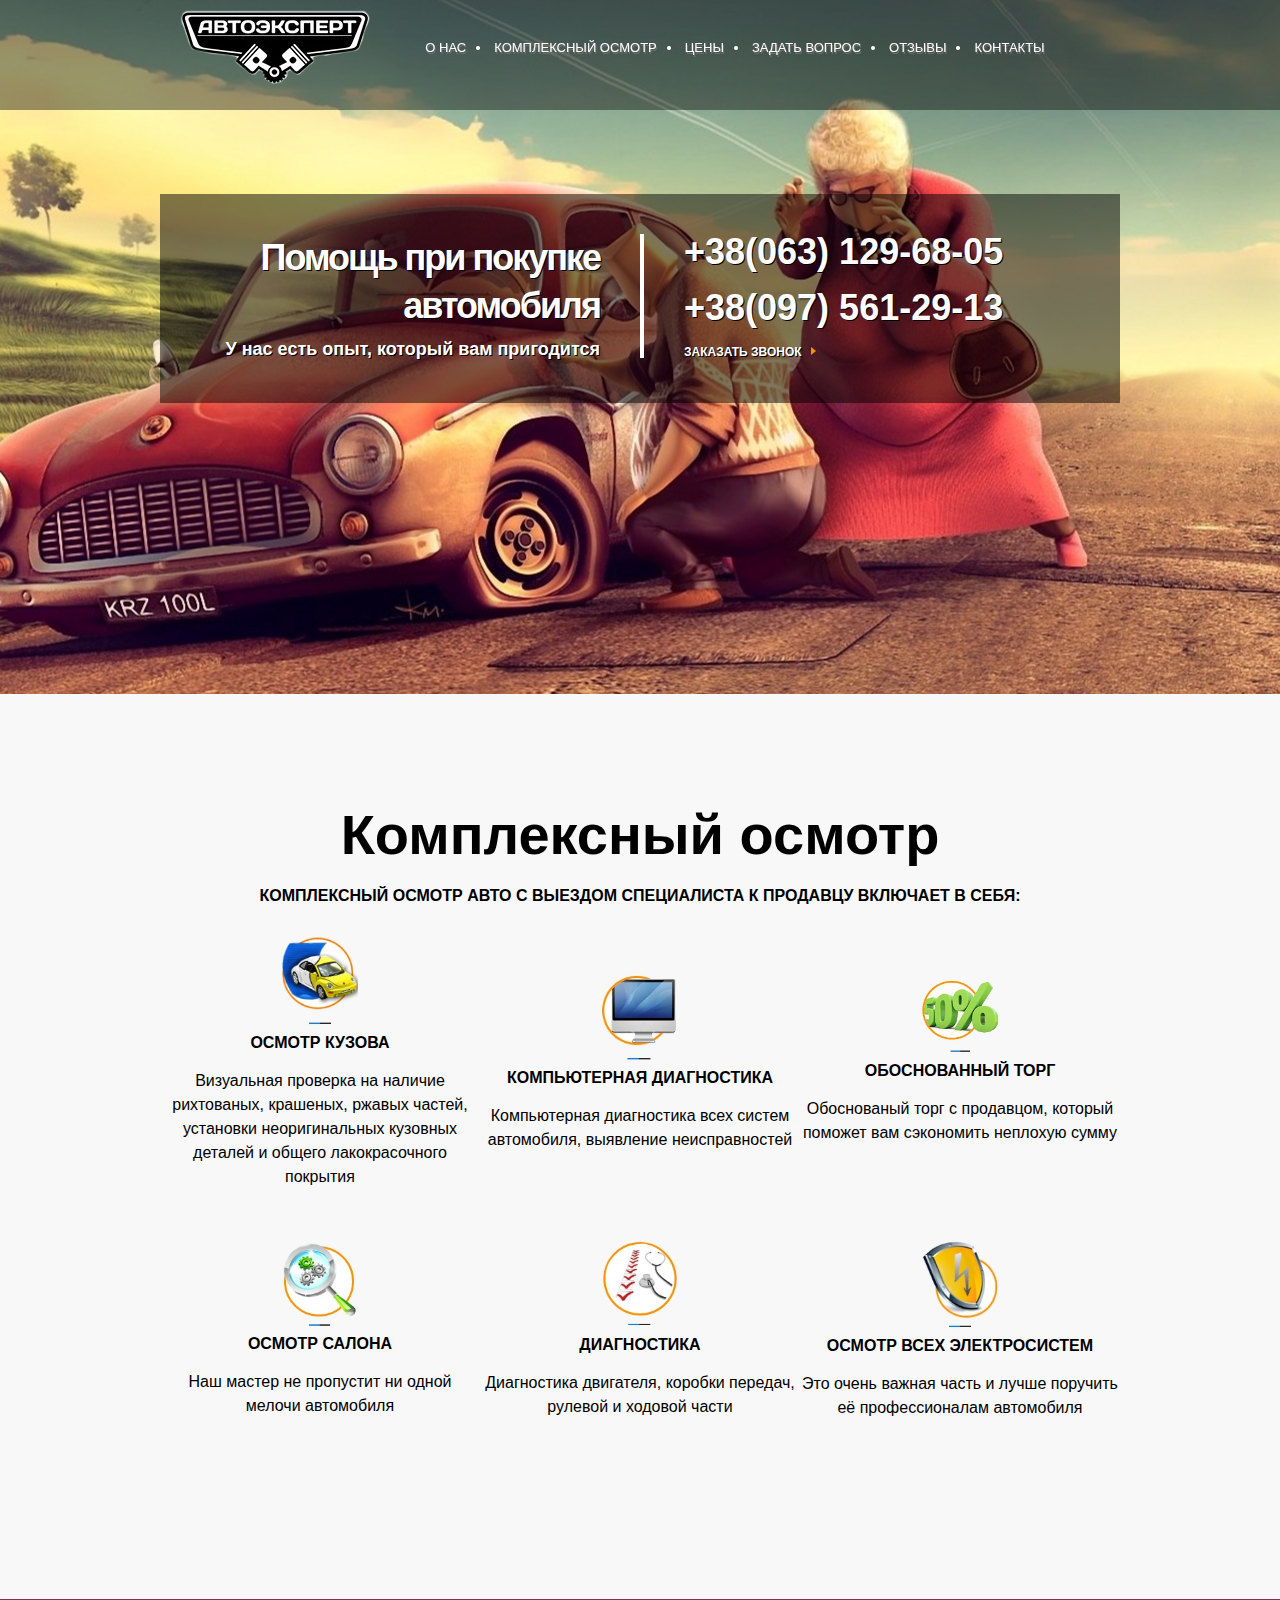
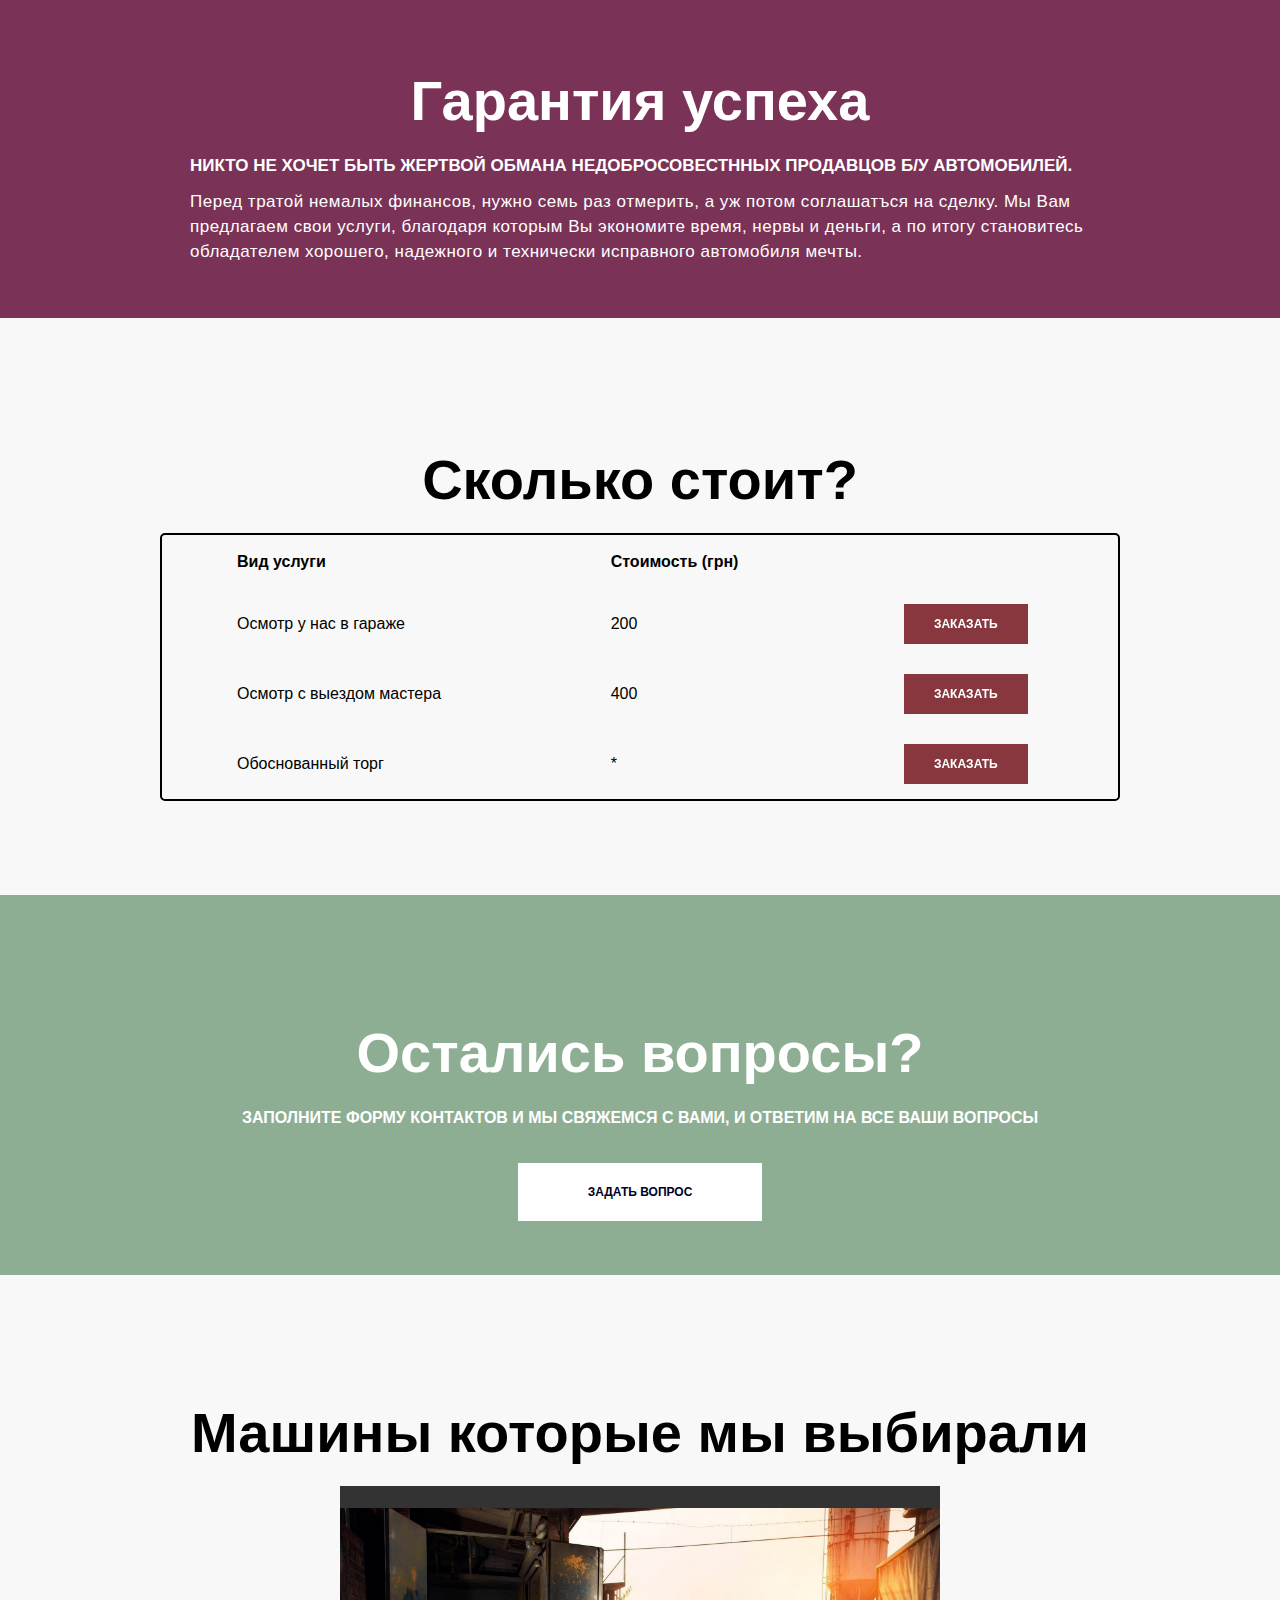
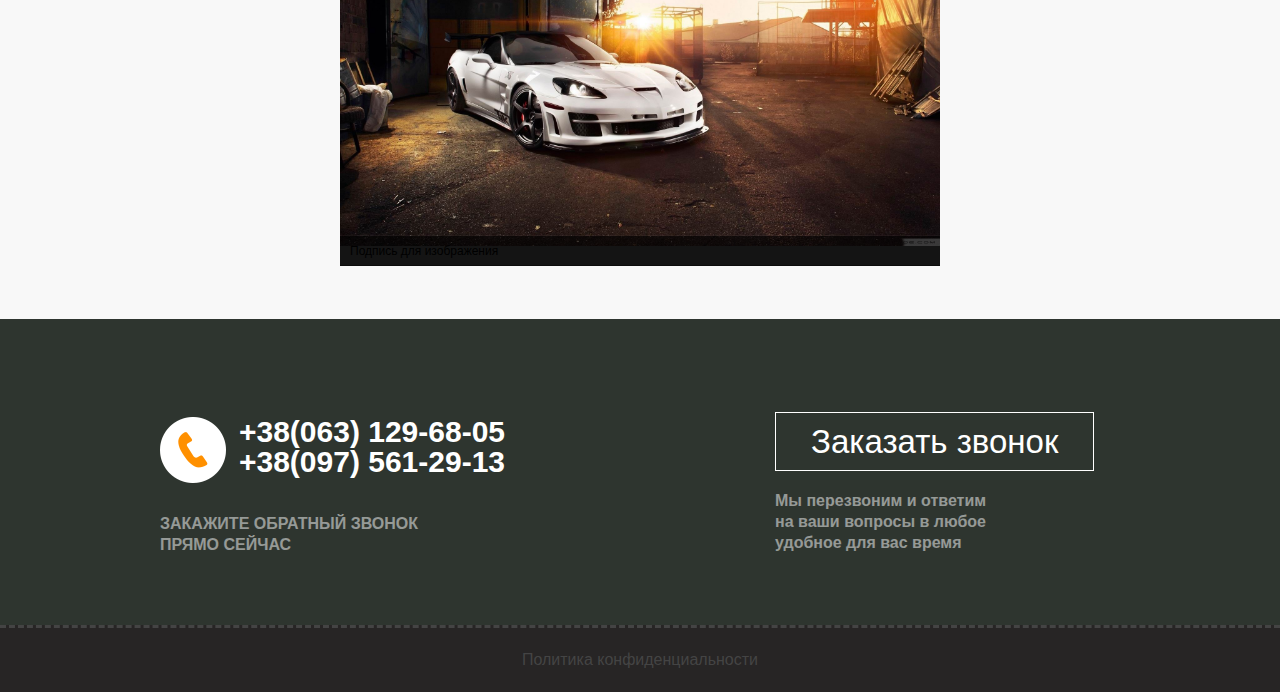
<file: index.html>
<!DOCTYPE html>
<html lang="en">
    <head>
        <meta charset="UTF-8">
        <meta name="viewport" content="width=device-width, initial-scale=1">
        <meta name="description" content = "" />
        <title>Автоэксперт</title>
        <!-- Подключение иконки -->
        <link rel="shortcut icon" href="favicon.png" type="image/x-icon">
        <!-- Стили слайдера -->
        <link rel="stylesheet" href="vendors/slider/jlider/jlider.css" />
        <!-- Основные стили сайта -->
        <link rel="stylesheet" type="text/css" href="css/style.css">
        <!-- Подключение jQuery -->
        <script src="vendors/jquery.min.js"></script>
        <!-- Подключение скрипта слайдера -->
        <script src="vendors/slider/jlider/jlider.js"></script>
        <script type="text/javascript">
            $(document).ready(function() {
                $("#jl2").jliderSlide({
                    slideEffect  : "random",
                    visiTime     : 6000,
                    autoPlay     : false,
                    // width        : "820px",
                    // height       : "420px",
                    photoCaption : true,
                    visiProgress : true,
                    noCopy       : true,
                    hideControl  : "hover",
                    navType      : "line",
                    Loaded       : function (curSlide) {
                                        console.log('Loaded...!');
                                    },
                    pressPlay    : function (curSlide) {
                                        console.log('Pressed Play button...!');
                                    },
                    pressPause   : function (curSlide) {
                                        console.log('Pressed Pause button...!');
                                    }
                });
            });
        </script>
        <script type="text/javascript">
            (function(w, d, n, s, t) {
                w[n] = w[n] || [];
                w[n].push(function() {
                    Ya.Direct.insertInto(84098, "yandex_ad", {
                        ad_format: "direct",
                        type: "240x400",
                        border_type: "block",
                        border_radius: true,
                        site_bg_color: "FFFFFF",
                        header_bg_color: "FEEAC7",
                        bg_color: "FFF9F0",
                        border_color: "FBE5C0",
                        title_color: "0000CC",
                        url_color: "006600",
                        text_color: "000000",
                        hover_color: "0066FF",
                        favicon: true,
                        no_sitelinks: false
                    });
                });
                t = d.getElementsByTagName("script")[0];
                s = d.createElement("script");
                s.src = "//an.yandex.ru/system/context.js";
                s.type = "text/javascript";
                s.async = true;
                t.parentNode.insertBefore(s, t);
            })(window, document, "yandex_context_callbacks");
        </script>
    </head>
    <body>
        <menu>
            <div class="clearfix wrapp_menu">
                <img src="images/logo.png" alt="Автоэксперт" class="logo">
                <ul>
                    <li><a href="#about_us">О нас</a></li>
                    <li><a href="#comprehensive_examination">Комплексный осмотр</a></li>
                    <li><a href="#block_price">Цены</a></li>
                    <li><a href="#question">Задать вопрос</a></li>
                    <li><a href="#reviews">Отзывы</a></li>
                    <li><a href="#contacts">Контакты</a></li>
                </ul>
            </div>
        </menu>
        <header id="about_us">
            <div class="header_caption clearfix">
                <div class="header_caption_left">
                    <h1>Помощь при покупке автомобиля</h1>
                    <div>У нас есть опыт, который вам пригодится</div>
                </div>
                <div class="header_caption_right">
                    <div class="number">+38(063) 129-68-05</div>
                    <div class="number">+38(097) 561-29-13</div>
                    <div class="request_call">
                        <ul>
                            <li><a href="#modal_req_call">Заказать звонок</a></li>
                            <li class="triangle"></li>
                        </ul>
                    </div>
                </div>
            </div>
        </header>
        <section id="comprehensive_examination" class="comprehensive_examination">
            <div class="wrapp_block">
                <h2>Комплексный осмотр</h2>
                <div>Комплексный осмотр авто с выездом специалиста к продавцу включает в себя:</div>
                <div class="wrapp_services clearfix">
                    <div class="services">
                        <img src="images/3dc520bb19.jpg" alt="Надёжность" class="icon">
                        <h3>Осмотр кузова</h3>
                        <p>Визуальная проверка на наличие рихтованых,  крашеных, ржавых частей, установки неоригинальных кузовных деталей и общего лакокрасочного покрытия</p>
                    </div>
                    <div class="services">
                        <img src="images/9d1724e460.jpg" alt="Быстрая оптимизация" class="icon">
                        <h3>Компьютерная диагностика</h3>
                        <p>Компьютерная диагностика всех систем автомобиля, выявление неисправностей</p>
                    </div>
                    <div class="services">
                        <img src="images/ecdee105bb.jpg" alt="Доступность" class="icon">
                        <h3>Обоснованный торг</h3>
                        <p>Обоснованый торг с продавцом, который поможет вам сэкономить неплохую сумму</p>
                    </div>
                    <div class="services">
                        <img src="images/542a155040.jpg" alt="Оценка салона" class="icon">
                        <h3>Осмотр салона</h3>
                        <p>Наш мастер не пропустит ни одной мелочи автомобиля</p>
                    </div>
                    <div class="services">
                        <img src="images/d93580331c.jpg" alt="Возможность интерации" class="icon">
                        <h3>Диагностика</h3>
                        <p>Диагностика двигателя, коробки передач, рулевой и ходовой части</p>
                    </div>
                    <div class="services">
                        <img src="images/7099faed23.jpg" alt="Проверка мощности" class="icon">
                        <h3>Осмотр всех электросистем</h3>
                        <p>Это очень важная часть и лучше поручить её профессионалам автомобиля</p>
                    </div>
                </div>
        </section>
        <section id="guarantee" class="guarantee">
            <div class="wrapp_guarantee">
                <h2>Гарантия успеха</h2>
                <div>Никто не хочет быть жертвой обмана недобросовестнных продавцов Б/У автомобилей.</div>
                <p>Перед тратой немалых финансов, нужно семь раз отмерить, а уж потом соглашатъся на сделку. Мы Вам предлагаем свои услуги, благодаря которым Вы экономите время, нервы и деньги, а по итогу становитесь обладателем хорошего, надежного и технически исправного автомобиля мечты.</p>
            </div>
        </section>
        <section id="block_price" class="block_price">
            <table>
                <caption>Сколько стоит?</caption>
                <thead>
                    <tr>
                        <td>Вид услуги</td>
                        <td>Стоимость (грн)</td>
                    </tr>
                </thead>
                <tbody>
                    <tr>
                        <td>Осмотр у нас в гараже</td>
                        <td>200</td>
                        <td>
                            <div class="btn_order order_an_inspection_in_our_garage" id="#modal_order_an_inspection_in_our_garage">Заказать</div>
                        </td>
                    </tr>
                    <tr>
                        <td>Осмотр с выездом мастера</td>
                        <td>400</td>
                        <td>
                            <div class="btn_order order_an_inspection_with_departure" id="#modal_order_an_inspection_with_departure">Заказать</div>
                        </td>
                    </tr>
                    <tr>
                        <td>Обоснованный торг</td>
                        <td>*</td>
                        <td>
                            <div class="btn_order order_justified_bargaining" id="#modal_order_justified_bargaining">Заказать</div>
                        </td>
                    </tr>
                </tbody>
            </table>
        </section>
        <section id="question" class="question">
            <h2>Остались вопросы?</h2>
            <div>Заполните форму контактов и мы свяжемся с вами, и ответим на все ваши вопросы</div>
            <a id="#modal_question" class="btn_question">Задать вопрос</a>
        </section>
        <section class="our_clients" id="reviews">
            <h2>Машины которые мы выбирали</h2>
            <ul class="jlider" id="jl2">
                <li><img src="images/4.jpg" data-href="#" alt="Подпись для изображения" title="Image Title 1"/></li>
                <li><img src="images/6922798-mercedes-benz-white.jpg" data-href="#" alt="Подпись для изображения" title="Image Title 2"/></li>
                <li><img src="images/dodge_mosch.jpg" data-href="#" alt="Подпись для изображения"title="Image Title 3"/></li>
                <li><img src="images/labmo.jpg" data-href="#" alt="Подпись для изображения" title="Image Title 4"/></li>
                <li><img src="images/6922798-mercedes-benz-white.jpg" data-href="#" alt="Подпись для изображения" title="Image Title 5"/></li>
                <li><img src="images/dodge_mosch.jpg" data-href="#" alt="Подпись для изображения" title="Image Title 6"/></li>
                <li><img src="images/labmo.jpg" data-href="#" alt="Подпись для изображения" title="Image Title 7"/></li>
            </ul>
        </section>
        <section id="contacts" class="clearfix callback">
            <div class="clearfix wr_callback">
                <div class="bl_left">
                    <div class="clearfix">
                        <img src="images/phone.png" alt="Обратная звязь" class="img_phone">
                        <div class="phones">
                            <div>+38(063) 129-68-05</div>
                            <div>+38(097) 561-29-13</div>
                        </div>
                    </div>
                    <div class="bl_left_text">Закажите обратный звонок<br>прямо сейчас</div>
                </div>
                <div class="bl_right">
                    <a id="#modal_request_call" class="request_call">Заказать звонок</a>
                    <div class="bl_right_text">Мы перезвоним и ответим<br>на ваши вопросы в любое<br>удобное для вас время</div>
                </div>
        </section>
        <footer>Политика конфиденциальности</footer>


        <!-- Модальное окно - заказать звонок -->

        <div id="modal_request_call">
            <span id="modal_close">X</span>
            <form class="contact_form" action="/send_request-call.php" method="post" id="form">
                <ul>
                    <li>
                        <label for="name">Ваше имя (отчество):</label>
                        <input type="text" name="name" placeholder="Иван Васильевич" required />
                    </li>
                    <li>
                        <label for="number">Номер телефона:</label>
                        <input type="text" name="number" placeholder="+380123456789" required />
                        <p class="">Мы свяжемся с Вами в ближайшее время!</p>
                    </li>
                </ul>
                <button class="reset" type="reset">Очистить данные</button>
                <button class="submit" type="submit" id="submit">Отправить</button>
            </form>
        </div>
        <div id="overlay"></div> <!-- подложка -->


        <!-- Модальное окно - задать вопрос -->

        <div id="modal_question">
            <span id="modal_close">X</span>
            <form class="contact_form" action="/send_question.php" method="post" data="form_data" id="form">
                <ul>
                    <li>
                        <label for="name">Ваше имя (отчество):</label>
                        <input type="text" name="name" placeholder="Иван Васильевич" required />
                    </li>
                    <li>
                        <label for="email">Электронная почта:</label>
                        <input type="email" name="email" placeholder="ivan_vasilievich@gmail.com" required />
                    </li>
                    <li>
                        <label for="number">Номер телефона:</label>
                        <input type="text" name="number" placeholder="+380123456789" required />
                    </li>
                    <li>
                        <label for="message">Опишите вопрос:</label>
                        <textarea name="message" placeholder="Введите сообщение..." cols="40" rows="6" required ></textarea>
                    </li>
                </ul>
                <button class="reset" type="reset">Очистить данные</button>
                <button class="submit" type="submit" id="submit">Отправить</button>
            </form>
        </div>
        <div id="overlay"></div> <!-- подложка -->

        
        <!-- Модальное окно - "Заказать осмотр у нас в гараже" -->

        <div id="modal_order_an_inspection_in_our_garage">
            <span id="modal_close">X</span>
            <form class="contact_form" action="/send_inspection-in-the-garage.php" method="post" id="form">
                <ul>
                    <li>
                        <label for="name">Ваше имя (отчество):</label>
                        <input type="text" name="name" placeholder="Иван Васильевич" required />
                    </li>
                    <li>
                        <label for="number">Номер телефона:</label>
                        <input type="text" name="number" placeholder="+380123456789" required />
                    </li>
                    <li>
                        <label for="date">Когда Вас ждать:</label>
                        <input type="date" name="date">
                    </li>
                    <li>
                        <label for="time">В какое время:</label>
                        <select size="1" name="time" required >
                            <option>10:00 - 11:00</option>
                            <option>11:00 - 12:00</option>
                            <option>12:00 - 13:00</option>
                            <option>13:00 - 14:00</option>
                            <option>14:00 - 15:00</option>
                            <option>15:00 - 16:00</option>
                            <option>16:00 - 17:00</option>
                            <option>17:00 - 18:00</option>
                            <option>18:00 - 19:00</option>
                        </select>
                    </li>
                    <li>
                        <label for="message">Дополнительная информация:</label>
                        <textarea name="message" placeholder="Введите сообщение..." cols="40" rows="6" required ></textarea>
                    </li>
                </ul>
                <button class="reset" type="reset">Очистить данные</button>
                <button class="submit" type="submit" id="submit">Отправить</button>
            </form>
        </div>
        <div id="overlay"></div> <!-- подложка -->


        <!-- Модальное окно - "Заказать осмотр с выездом мастера" -->

        <div id="modal_order_an_inspection_with_departure">
            <span id="modal_close">X</span>
            <form class="contact_form" action="/send_departure-master.php" method="post" id="form">
                <ul>
                    <li>
                        <label for="name">Ваше имя (отчество):</label>
                        <input type="text" name="name" placeholder="Иван Васильевич" required />
                    </li>
                    <li>
                        <label for="number">Номер телефона:</label>
                        <input type="text" name="number" placeholder="+380123456789" required />
                    </li>
                    <li>
                        <label for="date">Дата встречи:</label>
                        <input type="date" name="date">
                    </li>
                    <li>
                        <label for="time">В какое время:</label>
                        <select size="1" name="time" required >
                            <option>10:00</option>
                            <option>11:00</option>
                            <option>12:00</option>
                            <option>13:00</option>
                            <option>14:00</option>
                            <option>15:00</option>
                            <option>16:00</option>
                            <option>17:00</option>
                            <option>18:00</option>
                        </select>
                    </li>
                    <li>
                        <label for="address">Адрес встречи:</label>
                        <input type="text" name="address" placeholder="ул. Пушкина, 10" required />
                    </li>
                    <li>
                        <label for="message">Дополнительная информация:</label>
                        <textarea name="message" placeholder="Введите сообщение..." cols="40" rows="6" required ></textarea>
                    </li>
                </ul>
                <button class="reset" type="reset">Очистить данные</button>
                <button class="submit" type="submit" id="submit">Отправить</button>
            </form>
        </div>
        <div id="overlay"></div> <!-- подложка -->


        <!-- Модальное окно - "Заказать обоснованый торг" -->
       
        <div id="modal_order_justified_bargaining" class="modal_window">
            <span id="modal_close">X</span>
            <form class="contact_form" action="/send_reasonable-bargaining.php" method="post" id="form">
                <ul>
                    <li>
                        <label for="name">Ваше имя (отчество):</label>
                        <input type="text" name="name" placeholder="Иван Васильевич" required />
                    </li>
                    <li>
                        <label for="number">Номер телефона:</label>
                        <input type="text" name="number" placeholder="+380123456789" required />
                    </li>
                    <li>
                        <label for="date">Дата встречи:</label>
                        <input type="date" name="date">
                    </li> 
                    <li>
                        <label for="time">В какое время:</label>
                        <select size="1" name="time" required >
                            <option>10:00</option>
                            <option>11:00</option>
                            <option>12:00</option>
                            <option>13:00</option>
                            <option>14:00</option>
                            <option>15:00</option>
                            <option>16:00</option>
                            <option>17:00</option>
                            <option>18:00</option>
                        </select>
                    </li>
                    <li>
                        <label for="date">Адрес встречи:</label>
                        <input type="text" name="address" placeholder="ул. Пушкина, 10" required />
                    </li>
                    <li>
                        <label for="message">Дополнительная информация:</label>
                        <textarea name="message" placeholder="Введите сообщение..." cols="40" rows="6" required ></textarea>
                    </li>
                </ul>
                <button class="reset" type="reset">Очистить данные</button>
                <button class="submit" type="submit" id="submit">Отправить</button>
            </form>
        </div>
        <div id="overlay"></div> <!-- подложка -->
        


        <!-- Скрипт плавной прокрутки для меню сайта -->
        <script src="vendors/smoothscroll.js"></script>
        <!-- Скрипт модального окна -->
        <script src="vendors/modal.js"></script>
        <!-- Скрипт ajax-запроса -->
        <script src="vendors/ajax.js"></script>

    </body>
</html>
</file>
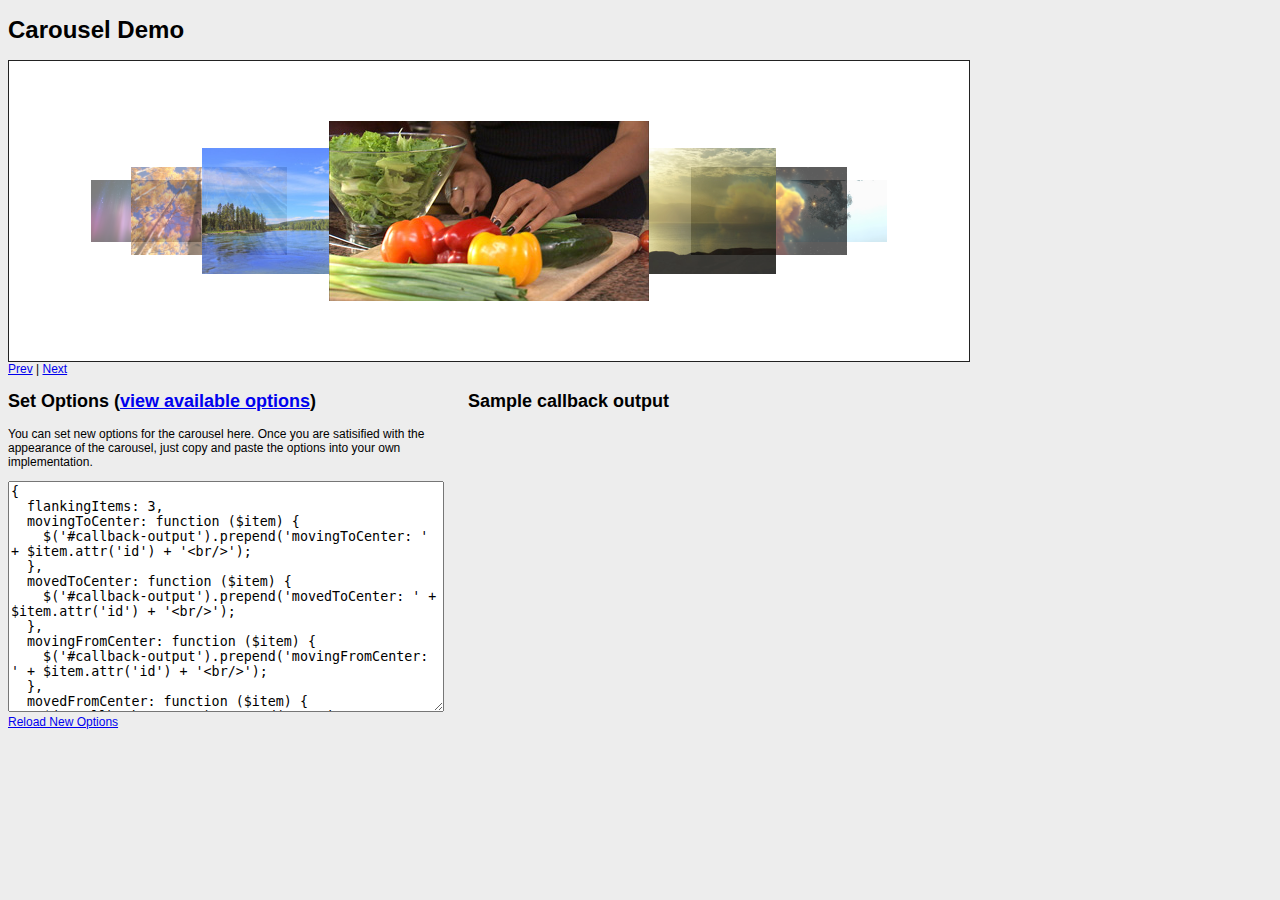
<file: vendors/jQuery-Waterwheel-Carousel/index.html>
<!doctype html>
<html>
  <head>
    <meta http-equiv="Content-Type" content="text/html; charset=UTF-8" />
    <title>Waterwheel Carousel Demo</title>
    <script type="text/javascript" src="http://code.jquery.com/jquery-1.9.1.min.js"></script>
    <script type="text/javascript" src="js/jquery.waterwheelCarousel.js"></script>
    <script type="text/javascript">
      $(document).ready(function () {
        var carousel = $("#carousel").waterwheelCarousel({
          flankingItems: 3,
          movingToCenter: function ($item) {
            $('#callback-output').prepend('movingToCenter: ' + $item.attr('id') + '<br/>');
          },
          movedToCenter: function ($item) {
            $('#callback-output').prepend('movedToCenter: ' + $item.attr('id') + '<br/>');
          },
          movingFromCenter: function ($item) {
            $('#callback-output').prepend('movingFromCenter: ' + $item.attr('id') + '<br/>');
          },
          movedFromCenter: function ($item) {
            $('#callback-output').prepend('movedFromCenter: ' + $item.attr('id') + '<br/>');
          },
          clickedCenter: function ($item) {
            $('#callback-output').prepend('clickedCenter: ' + $item.attr('id') + '<br/>');
          }
        });

        $('#prev').bind('click', function () {
          carousel.prev();
          return false
        });

        $('#next').bind('click', function () {
          carousel.next();
          return false;
        });

        $('#reload').bind('click', function () {
          newOptions = eval("(" + $('#newoptions').val() + ")");
          carousel.reload(newOptions);
          return false;
        });

      });
    </script>

    <style type="text/css">
      body {
        font-family:Arial;
        font-size:12px;
        background:#ededed;
      }
      .example-desc {
        margin:3px 0;
        padding:5px;
      }

      #carousel {
        width:960px;
        border:1px solid #222;
        height:300px;
        position:relative;
        clear:both;
        overflow:hidden;
        background:#FFF;
      }
      #carousel img {
        visibility:hidden; /* hide images until carousel can handle them */
        cursor:pointer; /* otherwise it's not as obvious items can be clicked */
      }

      .split-left {
        width:450px;
        float:left;
      }
      .split-right {
        width:400px;
        float:left;
        margin-left:10px;
      }
      #callback-output {
        height:250px;
        overflow:scroll;
      }
      textarea#newoptions {
        width:430px;
      }
    </style>
  </head>
  <body>
    <h1>Carousel Demo</h1>
    <div id="carousel">
      <a href="#"><img src="images/1.jpg" id="item-1" /></a>
      <a href="#"><img src="images/2.jpg" id="item-2" /></a>
      <a href="#"><img src="images/3.jpg" id="item-3" /></a>
      <a href="#"><img src="images/4.jpg" id="item-4" /></a>
      <a href="#"><img src="images/5.jpg" id="item-5" /></a>
      <a href="#"><img src="images/6.jpg" id="item-6" /></a>
      <a href="#"><img src="images/7.jpg" id="item-7" /></a>
      <a href="#"><img src="images/8.jpg" id="item-8" /></a>
      <a href="#"><img src="images/9.jpg" id="item-9" /></a>
    </div>
    <a href="#" id="prev">Prev</a> | <a href="#" id="next">Next</a>

    <br/>

    <div class="split-left">
      <h2>Set Options (<a href="http://www.bkosborne.com/jquery-waterwheel-carousel/options" target="_blank">view available options</a>)</h2>
      <p>You can set new options for the carousel here. Once you are satisified with the appearance of the carousel, just copy and paste the options into your own implementation.</p>
      <textarea id="newoptions" rows="15">
{
  flankingItems: 3,
  movingToCenter: function ($item) {
    $('#callback-output').prepend('movingToCenter: ' + $item.attr('id') + '<br/>');
  },
  movedToCenter: function ($item) {
    $('#callback-output').prepend('movedToCenter: ' + $item.attr('id') + '<br/>');
  },
  movingFromCenter: function ($item) {
    $('#callback-output').prepend('movingFromCenter: ' + $item.attr('id') + '<br/>');
  },
  movedFromCenter: function ($item) {
    $('#callback-output').prepend('movedFromCenter: ' + $item.attr('id') + '<br/>');
  },
  clickedCenter: function ($item) {
    $('#callback-output').prepend('clickedCenter: ' + $item.attr('id') + '<br/>');
  }
}
      </textarea><br/>
      <a href="#" id="reload">Reload New Options</a>
    </div>
    <div class="split-right">
      <h2>Sample callback output</h2>
      <div id="callback-output">

      </div>
    </div>

  </body>
</html>
</file>
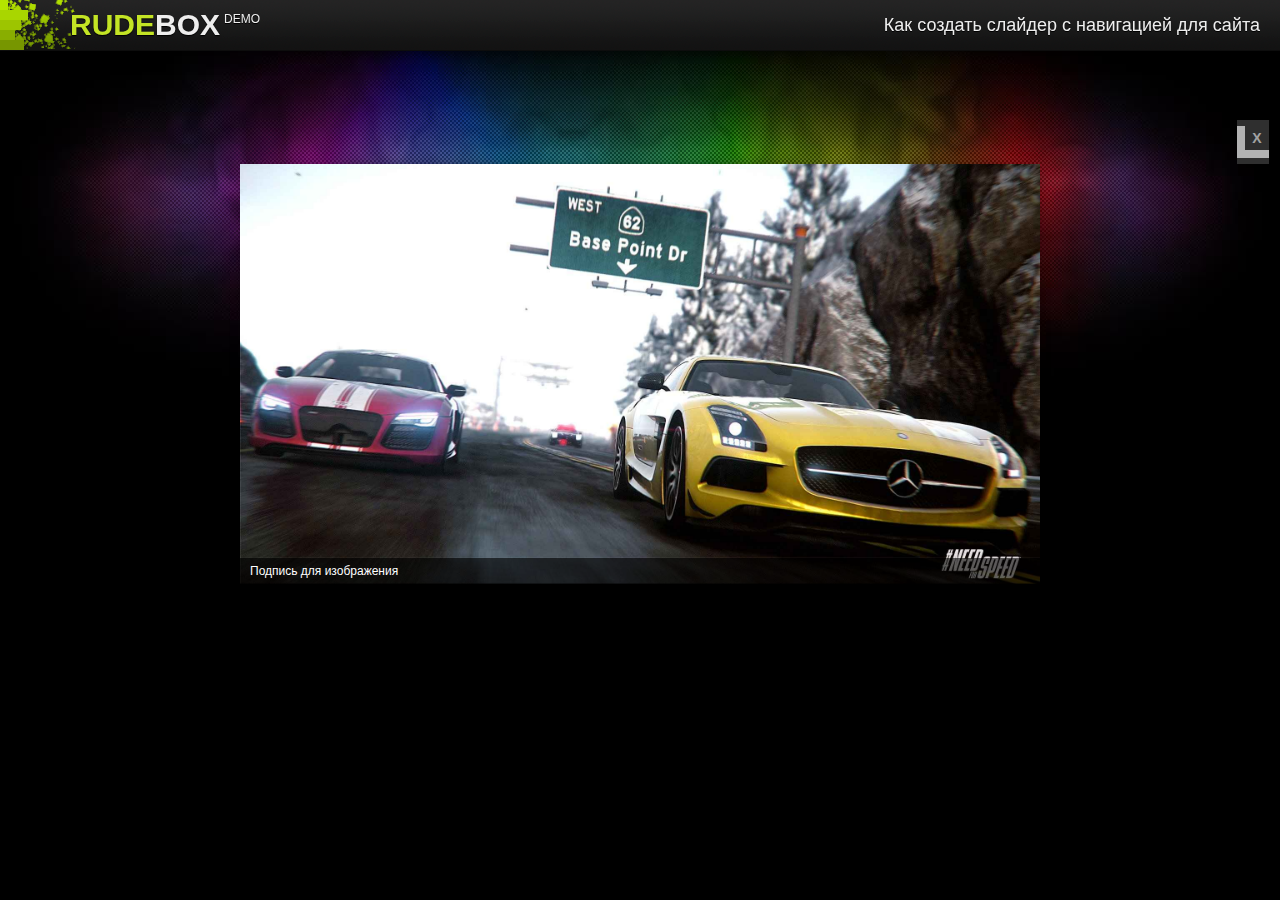
<file: vendors/slider/index.html>
<!DOCTYPE HTML>
<html>
<head>
	<meta charset="utf-8">
	<title>Как создать слайдер с навигацией для сайта | Демонстрация для сайта RUDEBOX</title>
	<link rel="stylesheet" type="text/css" href="jlider/jlider.css"/>
	<link rel="stylesheet" type="text/css" href="style.css"/>
	<script type="text/javascript" src="lib.js"></script>
	<script type="text/javascript" src="jlider/jlider.js"></script>
	<link media="screen" href="demo/styles/demo.css" type="text/css" rel="stylesheet" />
	<script type="text/javascript">
	$(document).ready(function() {


		// Slider #2
		$("#jl2").jliderSlide({
	        slideEffect  : "random",
	        visiTime     : 6000,
	        autoPlay     : false,
	        width        : "800px",
	        height       : "420px",
	        photoCaption : true,
	        visiProgress : true,
	        noCopy       : true,
	        hideControl  : "hover",
	        navType      : "line",
	        Loaded       : function (curSlide) {
	                            console.log('Loaded...!');
	                        },
	        pressPlay    : function (curSlide) {
	                            console.log('Pressed Play button...!');
	                        },
	        pressPause   : function (curSlide) {
	                            console.log('Pressed Pause button...!');
	                        }
	    });


	});
	</script>
</head>
<body>
<br><br><br><br><br>
<!-- Используется только для демонстрации -->
<div id="controls">
<div align=right><a class="close" title="Закрыть" onclick="document.getElementById('controls').style.display='none';">X</a></div>
   <!-- Яндекс.Директ -->
<div id="yandex_ad"></div>
<script type="text/javascript">
(function(w, d, n, s, t) {
    w[n] = w[n] || [];
    w[n].push(function() {
        Ya.Direct.insertInto(84098, "yandex_ad", {
            ad_format: "direct",
            type: "240x400",
            border_type: "block",
            border_radius: true,
            site_bg_color: "FFFFFF",
            header_bg_color: "FEEAC7",
            bg_color: "FFF9F0",
            border_color: "FBE5C0",
            title_color: "0000CC",
            url_color: "006600",
            text_color: "000000",
            hover_color: "0066FF",
            favicon: true,
            no_sitelinks: false
        });
    });
    t = d.getElementsByTagName("script")[0];
    s = d.createElement("script");
    s.src = "//an.yandex.ru/system/context.js";
    s.type = "text/javascript";
    s.async = true;
    t.parentNode.insertBefore(s, t);
})(window, document, "yandex_context_callbacks");
</script>
</div>
<table cellpadding="0" cellspacing="0" id="demo_navi">
  <tr>
    <td width="220"><a href="/ " rel="nofollow" ><div class="logo"><b><font color=#c3e425>RUDE</font>BOX</b></div></a></td><td width="45"><div class="demo">DEMO</div></td>
	<td style="text-overflow: ellipsis;"><a href="/somehow-create-slider-to-navigate-to-site" class="go-bottom" rel="nofollow" ><div class="name">Как создать слайдер с навигацией для сайта</div></a></td>
  </tr>
</table>
<br><br><br>
	<ul class="jlider" id="jl2">
		<li><img src="nfs/1.jpg" data-href="#" alt="Подпись для изображения" title="Image Title 1"/></li>
		<li><img src="nfs/2.jpg" data-href="#" alt="Подпись для изображения" title="Image Title 2"/></li>
		<li><img src="nfs/3.jpg" data-href="#" alt="Подпись для изображения"title="Image Title 3"/></li>
		<li><img src="nfs/8.jpg" data-href="#" alt="Подпись для изображения" title="Image Title 4"/></li>
		<li><img src="nfs/5.jpg" data-href="#" alt="Подпись для изображения" title="Image Title 5"/></li>
		<li><img src="nfs/6.jpg" data-href="#" alt="Подпись для изображения" title="Image Title 6"/></li>
		<li><img src="nfs/7.jpg" data-href="#" alt="Подпись для изображения" title="Image Title 7"/></li>
	</ul>
	
</body>
</html>
</file>
<file: vendors/slider/jlider/jlider.css>
/*! 
 * Jlider - Slider plugin by Juskteez
 *
 * Contact me: vhuyphong@gmail.com
 *
 * version: 1.0
 */
.jlider_frame .jlider_control_num button, .jlider_frame .jlider_control_num, .jlider_control, .jlider li .jLsCaption, .jlider_loading, .jLi_h5V_seeker, .jLi_h5V_progress, .jLi_h5V_controller, .jLi_control_pv {
    -webkit-transition: all 0.6s ease;
    -ms-transition: all 0.6s ease;
    -moz-transition: all 0.6s ease;
    -o-transition: all 0.6s ease;
    transition: all 0.6s ease;
}
.jlider:hover .jLi_h5V_controller {
    -webkit-transition: all 1.2s ease;
    -ms-transition: all 1.2s ease;
    -moz-transition: all 1.2s ease;
    -o-transition: all 1.2s ease;
    transition: all 1.2s ease;
}
.jlider_frame, .jlider_frame .jlider {
    position: relative;
    margin: 0 auto;
}
.jlider_frame.jliderFull {  
    position: fixed;
    margin: 0;
    top: 0;
    left: 0;
    z-index: 999;
}
.jlider_frame.jliderFull, .jlider_frame.jliderFull .jlider,
.jlider_frame:fullscreen, .jlider_frame:fullscreen .jlider {
    width: 100% !important;
    height: 100% !important;
    max-width: 100% !important;
    max-height: 100% !important;
}
.jlider_frame.jliderFull, .jlider_frame:fullscreen {
    position: fixed;
    margin: 0;
    top: 0;
    left: 0;
    z-index: 999;
}
.jlider_frame:-ms-full-screen, .jlider_frame:-ms-full-screen .jlider {
    width: 100% !important;
    height: 100% !important;
    max-width: 100% !important;
    max-height: 100% !important;
}
.jlider_frame:-ms-full-screen {
    position: fixed;
    margin: 0;
    top: 0;
    left: 0;
    z-index: 999;
}
.jlider_frame:-moz-full-screen, .jlider_frame:-moz-full-screen .jlider {
    width: 100% !important;
    height: 100% !important;
    max-width: 100% !important;
    max-height: 100% !important;
}
.jlider_frame:-moz-full-screen {
    position: fixed;
    margin: 0;
    top: 0;
    left: 0;
    z-index: 999;
}
.jlider_frame:-webkit-full-screen, .jlider_frame:-webkit-full-screen .jlider {
    width: 100% !important;
    height: 100% !important;
    max-width: 100% !important;
    max-height: 100% !important;
}
.jlider_frame:-webkit-full-screen {
    position: fixed;
    margin: 0;
    top: 0;
    left: 0;
    z-index: 999;
}
.jlider_frame {
    position: relative;
    overflow: hidden;
    background-color: #333;
}
.jlider.noCopy > li:before, .fake_link {
    content: "";
    position: absolute;
    top: 0;
    left: 0;
    width: 100%;
    height: 100%;
    z-index: 8;
}
.jlider.noCopy > li.jLi_videoSlide:before {display: none;}
.jlider_frame *, .jlider_frame *:before, .jlider_frame *:after {box-sizing: border-box;-moz-box-sizing: border-box;}
.jlider_frame *:focus {outline: none;}
.jlider_frame .jlider li {
    position: absolute;
    background-color: #333;
    list-style: none;
    width: 100%;
    height: 100%;
    text-align: center;
    z-index: 0;
    opacity: 0;
}
.jlider li .jLsCaption {
    left: 0;
    width: 100%;
    bottom: 24px;
    position: absolute;
    padding: 6px 10px;
    background-color: rgba(0,0,0,0.6);
    text-align: left;
    font-size: 12px;
    box-shadow: 0 0 1px rgba(255,255,255,0.2);
    opacity: 0;
    -webkit-transform: scale(0.4);
    -moz-transform: scale(0.4);
    -ms-transform: scale(0.4);
    -o-transform: scale(0.4);
    transform: scale(0.4);
}
.jlider_line .jlider li .jLsCaption {bottom: 6px;}
.hover .jlider li .jLsCaption {
    bottom: 0;
} .hover:hover .jlider li .jLsCaption {
    bottom: 24px;
}
.jlider_line.hover:hover .jlider li .jLsCaption {bottom: 6px;}
.jlider li.jactive .jLsCaption {
    opacity: 1;
    -webkit-transform: scale(1);
    -webkit-transition-delay: 0.6s;
    -moz-transform: scale(1);
    -moz-transition-delay: 0.6s;
    -ms-transform: scale(1);
    -ms-transition-delay: 0.6s;
    -o-transform: scale(1);
    -o-transition-delay: 0.6s;
    transform: scale(1);
    transition-delay: 0.6s;
}
.jlider_frame .jlider li.jactive {z-index: 3;opacity: 1;}
.jlider_frame .jlider li.justDeactive {z-index: 2;opacity: 1;}
.jlider > li.single_photo > img, .jlider > li.single_photo > .fake_photo {
    max-width: 100%;
    max-height: 100%;
    position: absolute;
    top: 0;
    left: 0;
    right: 0;
    bottom: 0;
    margin: auto;
}
.jlider > li.single_photo > img {
    opacity: 0;
}
.jlider > li.single_photo > .fake_photo {
    background-repeat: no-repeat;
    background-position: center;
} .jlider > li.single_photo.joriz > .fake_photo {
    background-size: 100% auto;
} .jlider > li.single_photo.jerti > .fake_photo {
    background-size: auto 100%;
}
.jlider_frame .jlider_control_num {
    position: absolute;
    bottom: 0;
    left: 0;
    width: 100%;
    text-align: center;
    background: rgba(0, 0, 0, 0.4);
    list-style: none;
    z-index: 9;
    overflow-y: hidden;
}
.hover > .jlider_control_num {
    bottom: -24px;
} .jlider_line.hover > .jlider_control_num {
    bottom: -6px;
} .hover:hover > .jlider_control_num {
    bottom: 0;
}
.jlider_frame .jlider_control_num button {
    display: inline-block;
    background: rgba(0, 0, 0, 0.5);
    padding: 0 10px;
    font-weight: bolder;
    color: #fff;
    cursor: pointer;
    border: none;
    height: 24px;
    vertical-align: top;
}
.jlider_frame .jlider_control_num button:hover {
    background: rgba(255, 255, 255, 0.3);
}
.jlider_frame .jlider_control_num button.jactive {
    background: rgba(255, 255, 255, 0.8);
    color: #000;
}
.jlider_line .jlider_control_num {
    line-height: 5px;
    height: 6px;
    padding-top: 1px;
}
.jlider_line .jlider_control_num button {
    height: 5px;
    padding: 0;
    width: 10px;
    border-left: 1px solid rgba(255, 255, 255, 0.3);
}
.jlider_line .jlider_control_num button:first-child {border-left: none;}
.jlider_dot .jlider_control_num button {
    height: 10px;
    padding: 0;
    width: 10px;
    margin: 7px 4px;
    border-radius: 100%;
    box-shadow: 0 0 1px;
}
.jlider_frame .jlider_control {
    border: none;
    background: rgba(0, 0, 0, 0.5);
    width: 40px;
    height: 80px;
    position: absolute;
    top: 50%;
    margin-top: -40px;
    cursor: pointer;
    z-index: 9;
}
.jlider_frame .jlider_control:before {
    content: "";
    position: absolute;
    right: 0;
    top: 0;
    width: 40px;
    height: 100%;
    background: red;
    background: transparent url(cont.svg) center left no-repeat;
}
.jlider_control.prev:before {
    background-position: -40px 50%;
    right: auto;
    left: 0;
}
.jlider_frame .jlider_control:hover {
    background-color: rgba(0, 0, 0, 0.8);
}
.jlider_frame .jlider_control.prev {
    left: 0;
} .hover > .jlider_control.prev {
    left: -45px;
} .hover:hover > .jlider_control.prev {
    left: 0;
}
.jlider_frame .jlider_control.next {
    right: 0;
} .hover > .jlider_control.next {
    right: -45px;
} .hover:hover > .jlider_control.next {
    right: 0;
}
.jlider_preview .jlider_control:hover {
    width: 120px;
    box-shadow: 0 0 20px rgba(0,0,0,0.5);
}
.jLi_control_pv {
    position: absolute;
    width: 120px;
    height: 80px;
    z-index: 1;
    background-color: rgba(255,255,255,0.2);
    top: 0;
    left: 40px;
    background-position: left center;
    background-size: 100%;
    background-repeat: no-repeat;
}
.jLi_control_pv.jLi_c_pr {opacity: 0;}
.jlider_control:hover .jLi_control_pv {left: 0;}
.jlider_control.prev .jLi_control_pv {
    left: auto;
    right: 40px;
}
.jlider_control.prev:hover .jLi_control_pv {right: 0;}
.pause {
    position: absolute;
    top: 5px;
    left: 5px;
    border: none;
    z-index: 9;
    text-transform: uppercase;
    cursor: pointer;
    width: 24px;
    height: 24px;
    border-radius: 2px;
    background: rgba(0,0,0,0.4) url(pau.svg) top left;
    -webkit-transition: all 0.2s ease;
    -ms-transition: all 0.2s ease;
    -moz-transition: all 0.2s ease;
    -o-transition: all 0.2s ease;
    transition: all 0.2s ease;
}
.pause.play, .pause.pauseByhover {
    background-position: -24px 0;
}
.jlider_fullScreen {
    position: absolute;
    top: 5px;
    right: 5px;
    border: none;
    z-index: 9;
    text-transform: uppercase;
    cursor: pointer;
    width: 24px;
    height: 24px;
    border-radius: 2px;
    background: rgba(0,0,0,0.4) url(full.svg) top left;
    -webkit-transition: all 0.2s ease;
    -ms-transition: all 0.2s ease;
    -moz-transition: all 0.2s ease;
    -o-transition: all 0.2s ease;
    transition: all 0.2s ease;
}
.jlider_frame.jliderFull .jlider_fullScreen, .jlider_frame:fullscreen .jlider_fullScreen {
    background-position: -24px 0;
}
.jlider_frame:-ms-full-screen .jlider_fullScreen {
    background-position: -24px 0;
}
.jlider_frame:-moz-full-screen .jlider_fullScreen {
    background-position: -24px 0;
}
.jlider_frame:-webkit-full-screen .jlider_fullScreen {
    background-position: -24px 0;
}
.hover > .pause, .hover > .jlider_fullScreen {
    top: -30px;
    -webkit-transition: top 0.6s ease, left 0.6s ease, background-position 0.2s ease;
    -moz-transition: top 0.6s ease, left 0.6s ease, background-position 0.2s ease;
    -ms-transition: top 0.6s ease, left 0.6s ease, background-position 0.2s ease;
    -o-transition: top 0.6s ease, left 0.6s ease, background-position 0.2s ease;
    transition: top 0.6s ease, left 0.6s ease, background-position 0.2s ease;
} .hover:hover > .pause, .hover:hover > .jlider_fullScreen {
    top: 5px;
    -webkit-transition: all 0.6s ease;
    -ms-transition: all 0.6s ease;
    -moz-transition: all 0.6s ease;
    -o-transition: all 0.6s ease;
    transition: all 0.6s ease;
}
.hide > .jlider_control_num, .hide > .jlider_control, .hide > .pause, .hide > .jlider_fullScreen {
    display: none;
}
.jlider_progress {
    position: absolute;
    z-index: 9;
}
.jlider_progress.jlider_pgBar {
    top: 0;
    left: 0;
    width: 0;
    height: 2px;
    background-color: #E72F2F;
    box-shadow: 0 0 1px rgba(0,0,0,0.5);
}
.jlider_loading {
    width: 100%;
    height: 100%;
    position: absolute;
    top: 0;
    left: 0;
    z-index: 10;
    background-color: #222;
    overflow: hidden;
}
.jLoad_Per {
    position: absolute;
    width: 100%;
    height: 50px;
    color: #aaa;
    font-family: Tahoma;
    font-weight: bolder;
    font-size: 18px;
    text-align: center;
    top: 50%;
    line-height: 50px;
    margin-top: -25px;
}
.jLoad_Per:before {
    content: "";
    position: absolute;
    width: 112px;
    height: 116px;
    background: url(load.svg) center no-repeat;
    border-top: 2px solid red;
    border-right: 0 solid transparent;
    border-bottom: 2px solid transparent;
    border-left: 0 solid transparent;
    border-radius: 100%;
    top: 50%;
    left: 50%;
    margin-top: -58px;
    margin-left: -56px;
    -webkit-animation: loaDots 0.4s linear infinite;
    -moz-animation: loaDots 0.4s linear infinite;
    -ms-animation: loaDots 0.4s linear infinite;
    -o-animation: loaDots 0.4s linear infinite;
    animation: loaDots 0.4s linear infinite;
}
@-webkit-keyframes loaDots {
    0%   {-webkit-transform: rotate(0deg);}
    100% {-webkit-transform: rotate(360deg);}
}
@-moz-keyframes loaDots {
    0%   {-moz-transform: rotate(0deg);}
    100% {-moz-transform: rotate(360deg);}
}
@-ms-keyframes loaDots {
    0%   {-ms-transform: rotate(0deg);}
    100% {-ms-transform: rotate(360deg);}
}
@-o-keyframes loaDots {
    0%   {-o-transform: rotate(0deg);}
    100% {-o-transform: rotate(360deg);}
}
@keyframes loaDots {
    0%   {transform: rotate(0deg);}
    100% {transform: rotate(360deg);}
}
.hide_jLoad {
    -webkit-transform: rotateY(90deg scale(0));
    -moz-transform: rotateY(90deg scale(0));
    -ms-transform: rotateY(90deg scale(0));
    -o-transform: rotateY(90deg scale(0));
    transform: rotateY(90deg scale(0));
    opacity: 0;
}

.jLi_videoSlide.buffering:after {
    content: "";
    position: absolute;
    width: 100%;
    height: 100%;
    background: rgba(0,0,0,0.2) url(load.gif) center no-repeat;
    top: 0;
    left: 0;
    z-index: 3;
}

.jLi_h5V_controller {
    opacity: 0;
} .jlider_frame.moving .jLi_h5V_controller {opacity: 1;}
.jLi_h5V_triggers {
    position: absolute;
    width: 78px;
    height: 44px;
    padding: 10px;
    background-color: rgba(0, 0, 0, 0.5);
    border-radius: 2px;
    margin-left: -39px;
    top: 5px;
    left: 50%;
    z-index: 4;
}
.jLi_h5V_trigger, .jLi_h5V_mute {
    width: 24px;
    height: 24px;
    background-image: url(triggers.svg);
    background-color: transparent;
    background-size: auto 24px;
    border: none;
    cursor: pointer;
    margin-right: 10px;
    background-position: -36px 0;
}
.jLi_h5V_trigger.jLi_h5V_pausing {
    background-position: 0 0;
}
.jLi_h5V_mute {
    margin-right: 0;
    background-position: -72px 0;
} .jLi_h5V_muted {
    background-position: -108px 0;
}
.jLi_h5V_seeker {
    position: absolute;
    left: 0;
    bottom: 24px;
    z-index: 5;
    cursor: pointer;
    width: 100%;
    height: 5px;
    background-color: rgba(51, 51, 51, 0.6);
}
.jlider:hover .jLi_h5V_seeker {
    height: 8px;
}
.jlider_dot.hover .jLi_h5V_seeker, .jlider_number.hover .jLi_h5V_seeker, .jlider_line.hover .jLi_h5V_seeker, .jlider_line.hide .jLi_h5V_seeker {
    bottom: 0;
} .jlider_dot.hover:hover .jLi_h5V_seeker, .jlider_number.hover:hover .jLi_h5V_seeker {
    bottom: 24px;
} .jlider_line.hover:hover .jLi_h5V_seeker {
    bottom: 6px;
}
.jLi_h5V_progress {
    position: absolute;
    top: 0;
    left: 0;
    width: 2px;
    height: 100%;
    background-color: transparent;
    margin-left: -1px;
}
.jLi_h5V_progress:before {
    content: "";
    position: absolute;
    right: 50%;
    width: 4000px;
    height: 100%;
    background-color: rgba(255,255,255,0.5);
    z-index: -1;
}
.jLi_h5V_progress:after {
    content: attr(data-jLiTime);
    position: absolute;
    background-color: rgba(0,0,0,0.4);
    padding: 2px 6px;
    color: rgba(255,255,255,0.7);
    text-shadow: 0 1px rgba(0,0,0,0.7);
    font-size: 10px;
    bottom: 100%;
    left: 50%;
    margin-bottom: 5px;
    pointer-events: none;
    display: none;
}


/************************************
            VIEW EFFECTS
************************************/
/* Scale Out */
.scaleOut > li.jactive.single_photo > .fake_photo {
    -webkit-animation: jview_scaleOut 6s linear;
    -webkit-transform: scale(1.2);
    -moz-animation: jview_scaleOut 6s linear;
    -moz-transform: scale(1.2);
    -ms-animation: jview_scaleOut 6s linear;
    -ms-transform: scale(1.2);
    -o-animation: jview_scaleOut 6s linear;
    -o-transform: scale(1.2);
    animation: jview_scaleOut 6s linear;
    transform: scale(1.2);
}
@-webkit-keyframes jview_scaleOut {
    0%   {-webkit-transform: scale(1);}
    100% {-webkit-transform: scale(1.2);}
}
@-moz-keyframes jview_scaleOut {
    0%   {-moz-transform: scale(1);}
    100% {-moz-transform: scale(1.2);}
}
@-ms-keyframes jview_scaleOut {
    0%   {-ms-transform: scale(1);}
    100% {-ms-transform: scale(1.2);}
}
@-o-keyframes jview_scaleOut {
    0%   {-o-transform: scale(1);}
    100% {-o-transform: scale(1.2);}
}
@keyframes jview_scaleOut {
    0%   {transform: scale(1);}
    100% {transform: scale(1.2);}
}

/* Scale In */
.scaleIn > li.jactive.single_photo > .fake_photo {
    -webkit-animation: jview_scaleIn 12s linear infinite;
    -webkit-transform: scale(1);
    -moz-animation: jview_scaleIn 12s linear infinite;
    -moz-transform: scale(1);
    -ms-animation: jview_scaleIn 12s linear infinite;
    -ms-transform: scale(1);
    -o-animation: jview_scaleIn 12s linear infinite;
    -o-transform: scale(1);
    animation: jview_scaleIn 12s linear infinite;
    transform: scale(1);
}
@-webkit-keyframes jview_scaleIn {
    0%   {-webkit-transform: scale(1.4) rotate(10deg);}
    50%  {-webkit-transform: scale(1) rotate(0deg);}
    100% {-webkit-transform: scale(1.4) rotate(10deg);}
}
@-moz-keyframes jview_scaleIn {
    0%   {-moz-transform: scale(1.4) rotate(10deg);}
    50%  {-moz-transform: scale(1) rotate(0deg);}
    100% {-moz-transform: scale(1.4) rotate(10deg);}
}
@-ms-keyframes jview_scaleIn {
    0%   {-ms-transform: scale(1.4) rotate(10deg);}
    50%  {-ms-transform: scale(1) rotate(0deg);}
    100% {-ms-transform: scale(1.4) rotate(10deg);}
}
@-o-keyframes jview_scaleIn {
    0%   {-o-transform: scale(1.4) rotate(10deg);}
    50%  {-o-transform: scale(1) rotate(0deg);}
    100% {-o-transform: scale(1.4) rotate(10deg);}
}
@keyframes jview_scaleIn {
    0%   {transform: scale(1.4) rotate(10deg);}
    50%  {transform: scale(1) rotate(0deg);}
    100% {transform: scale(1.4) rotate(10deg);}
}
</file>
<file: css/style.css>
/* variables */
/* fonts */
@font-face {
  font-family: 'Proximanova-bold';
  src: url('../fonts/proximanova-bold.otf');
  src: url('../fonts/proximanova-bold.ttf?#iefix') format('embedded-opentype'), url('../fonts/proximanova-bold.woff2') format('woff2'), url('../fonts/proximanova-bold.woff') format('woff'), url('../fonts/proximanova-bold.ttf') format('truetype'), url('../fonts/proximanova-bold.svg#fontawesomeregular') format('svg');
  font-weight: normal;
  font-style: normal;
}
/* common */
/**
 * Global Reset of all HTML Elements
 *
 * Resetting all of our HTML Elements ensures a smoother
 * visual transition between browsers. If you don't believe me,
 * try temporarily commenting out this block of code, then go
 * and look at Mozilla versus Safari, both good browsers with
 * a good implementation of CSS. The thing is, all browser CSS
 * defaults are different and at the end of the day if visual
 * consistency is what we're shooting for, then we need to
 * make sure we're resetting all spacing elements.
 *
 */
html,
body {
  border: 0;
  font-family: "Helvetica-Neue", "Helvetica", Arial, sans-serif;
  line-height: 1.5;
  margin: 0;
  padding: 0;
}
div,
span,
object,
iframe,
img,
table,
caption,
thead,
tbody,
tfoot,
tr,
tr,
td,
article,
aside,
canvas,
details,
figure,
hgroup,
menu,
nav,
footer,
header,
section,
summary,
mark,
audio,
video {
  border: 0;
  margin: 0;
  padding: 0;
}
h1,
h2,
h3,
h4,
h5,
h6,
p,
blockquote,
pre,
a,
abbr,
address,
cit,
code,
del,
dfn,
em,
ins,
q,
samp,
small,
strong,
sub,
sup,
b,
i,
hr,
dl,
dt,
dd,
ol,
ul,
li,
fieldset,
legend,
label {
  border: 0;
  font-size: 100%;
  vertical-align: baseline;
  margin: 0;
  padding: 0;
}
article,
aside,
canvas,
figure,
figure img,
figcaption,
hgroup,
footer,
header,
nav,
section,
audio,
video {
  display: block;
}
table {
  border-collapse: separate;
  border-spacing: 0;
}
table caption,
table th,
table td {
  text-align: left;
  vertical-align: middle;
}
a img {
  border: 0;
}
:focus {
  outline: 0;
}
html,
body {
  border: 0;
  font-family: "Helvetica-Neue", "Helvetica", Arial, sans-serif;
  line-height: 1.5;
  margin: 0;
  padding: 0;
  font-size: 100%;
  height: 100%;
  max-width: 1600px;
  -webkit-text-size-adjust: 100%;
  text-size-adjust: 100%;
}
ul {
  list-style-type: none;
}
h1 {
  font-size: 36px;
  line-height: 48px;
  letter-spacing: -2px;
}
h2,
caption {
  text-align: center;
  font-size: 56px;
  line-height: 56px;
}
h3 {
  font-size: 16px;
  line-height: 16px;
  text-transform: uppercase;
}
a {
  text-decoration: none;
  transition: 0.2s;
  color: #FFFFFF;
}
a:hover {
  color: #bfbfbf;
}
a:active {
  color: #898989;
}
select {
  padding: 5px 8px;
  border: 1px solid #aaa;
  box-shadow: 0px 0px 3px #ccc, 0 10px 15px #eee inset;
  border-radius: 2px;
  padding-right: 30px;
}
/* плавное изменение прозрачности  placeholder-а при фокусе */
input::-webkit-input-placeholder {
  opacity: 1;
  transition: opacity 0.3s ease;
}
input::-moz-placeholder {
  opacity: 1;
  transition: opacity 0.3s ease;
}
input:-moz-placeholder {
  opacity: 1;
  transition: opacity 0.3s ease;
}
input:-ms-input-placeholder {
  opacity: 1;
  transition: opacity 0.3s ease;
}
input:focus::-webkit-input-placeholder {
  opacity: 0;
  transition: opacity 0.3s ease;
}
input:focus::-moz-placeholder {
  opacity: 0;
  transition: opacity 0.3s ease;
}
input:focus:-moz-placeholder {
  opacity: 0;
  transition: opacity 0.3s ease;
}
input:focus:-ms-input-placeholder {
  opacity: 0;
  transition: opacity 0.3s ease;
}
textarea::-webkit-input-placeholder {
  opacity: 1;
  transition: opacity 0.3s ease;
}
textarea::-moz-placeholder {
  opacity: 1;
  transition: opacity 0.3s ease;
}
textarea:-moz-placeholder {
  opacity: 1;
  transition: opacity 0.3s ease;
}
textarea:-ms-input-placeholder {
  opacity: 1;
  transition: opacity 0.3s ease;
}
textarea:focus::-webkit-input-placeholder {
  opacity: 0;
  transition: opacity 0.3s ease;
}
textarea:focus::-moz-placeholder {
  opacity: 0;
  transition: opacity 0.3s ease;
}
textarea:focus:-moz-placeholder {
  opacity: 0;
  transition: opacity 0.3s ease;
}
textarea:focus:-ms-input-placeholder {
  opacity: 0;
  transition: opacity 0.3s ease;
}
.clearfix:after {
  content: '';
  display: block;
  clear: both;
}
/* components */
menu {
  max-width: 1600px;
  width: 100%;
  height: 100px;
  background: rgba(0, 0, 0, 0.4);
  position: fixed;
  z-index: 100;
  justify-content: space-around;
  -webkit-justify-content: space-around;
  align-items: center;
  padding-top: 10px;
}
menu .wrapp_menu {
  width: 960px;
  margin: 0 auto;
  padding: 0 20px;
  position: relative;
  display: flex;
  align-items: center;
  justify-content: space-around;
  -webkit-justify-content: space-around;
}
menu .logo {
  float: left;
}
menu ul {
  display: flex;
  display: -webkit-flex;
  display: -moz-flex;
  display: -ms-flex;
  display: -o-flex;
}
menu ul li {
  position: relative;
  font-size: 13px;
  line-height: 13px;
  padding: 0 14px;
  text-transform: uppercase;
}
menu ul li:not(:last-child):before {
  content: '';
  position: absolute;
  top: 5px;
  right: 0px;
  border-radius: 50%;
  width: 4px;
  height: 4px;
  background: #FFFFFF;
}
menu ul li a {
  text-shadow: 1px 2px 0px #6D6D6D;
}
menu ul li a:hover {
  color: #c3c0c0;
}
header {
  width: 100%;
  background: url('../images/car.jpg') center no-repeat;
  background-position-x: 47%;
  min-height: 55%;
  background-color: #f8f8f8;
  padding-bottom: 199px;
}
header .header_caption {
  width: 960px;
  margin: 0 auto;
  transform: translateY(194px);
  text-align: right;
  color: #FFFFFF;
  text-shadow: 1px 1px 0 black;
  background: rgba(0, 0, 0, 0.5);
  padding: 40px 0;
}
header .header_caption > div {
  float: left;
  width: 50%;
  padding-right: 40px;
  box-sizing: border-box;
}
header .header_caption > div h1 + div {
  font-size: 18px;
  font-weight: 700;
  padding-top: 6px;
}
header .header_caption > div + div {
  float: right;
  width: 50%;
  border-left: 4px solid white;
  padding-left: 40px;
  display: flex;
  flex-wrap: wrap;
  box-sizing: border-box;
}
header .header_caption > div + div .number {
  font-size: 36px;
  font-weight: 700;
  line-height: 36px;
  padding-bottom: 20px;
}
header .header_caption > div + div .request_call {
  font-size: 12px;
  font-weight: 700;
  line-height: 12px;
  text-transform: uppercase;
  position: relative;
  cursor: pointer;
  -webkit-touch-callout: none;
  -webkit-user-select: none;
  -khtml-user-select: none;
  -moz-user-select: none;
  -ms-user-select: none;
  -o-user-select: none;
  user-select: none;
  transition: 0.2s;
}
header .header_caption > div + div .request_call:hover {
  color: #8E8E8E;
}
header .header_caption > div + div .request_call ul {
  display: flex;
}
header .header_caption > div + div .request_call .triangle {
  width: 5px;
  height: 8px;
  background: url('../images/callback-arrow.png') no-repeat;
  margin-top: 1px;
  margin-left: 9px;
}
.comprehensive_examination {
  width: 100%;
  background: #f8f8f8;
  padding-bottom: 114px;
}
.comprehensive_examination .wrapp_block {
  width: 960px;
  margin: 0 auto;
  padding: 0 20px;
  position: relative;
}
.comprehensive_examination h2 {
  padding-top: 113px;
  padding-bottom: 25px;
}
.comprehensive_examination h2 + div {
  font-size: 16px;
  font-weight: 700;
  line-height: 16px;
  text-align: center;
  text-transform: uppercase;
  padding-bottom: 12px;
}
.comprehensive_examination .wrapp_services {
  display: -webkit-flex;
  display: -moz-flex;
  display: -ms-flex;
  display: -o-flex;
  display: flex;
  justify-content: space-around;
  -webkit-justify-content: space-around;
  flex-wrap: wrap;
  -webkit-flex-wrap: wrap;
  flex: 1 1;
  align-items: center;
  padding-bottom: 35px;
}
.comprehensive_examination .wrapp_services .services {
  padding-top: 20px;
  padding-bottom: 30px;
  width: calc(33.33333333%);
  text-align: center;
}
.comprehensive_examination .wrapp_services .services .icon {
  width: calc(25%);
}
.comprehensive_examination .wrapp_services h3 {
  text-align: center;
  padding: 0 0 18px 0;
}
.comprehensive_examination .btn {
  width: 192px;
  height: 46px;
  color: #fff;
  font-size: 14px;
  line-height: 58px;
  text-transform: uppercase;
  margin: 0 auto;
  cursor: pointer;
  -webkit-touch-callout: none;
  -webkit-user-select: none;
  -khtml-user-select: none;
  -moz-user-select: none;
  -ms-user-select: none;
  -o-user-select: none;
  user-select: none;
  transition: 0.2s;
  position: relative;
  -webkit-transform: translateZ(0);
  transform: translateZ(0);
  box-shadow: 0 0 1px rgba(0, 0, 0, 0);
}
.comprehensive_examination .btn:before {
  content: '';
  position: absolute;
  border: #87373D solid 4px;
  top: 0;
  right: 0;
  bottom: 0;
  left: 0;
  -webkit-transition-duration: 0.3s;
  transition-duration: 0.3s;
  -webkit-transition-property: top, right, bottom, left;
  transition-property: top, right, bottom, left;
}
.comprehensive_examination .btn:hover:before,
.comprehensive_examination .btn:focus:before,
.comprehensive_examination .btn:active:before {
  top: -8px;
  right: -8px;
  bottom: -8px;
  left: -8px;
}
.comprehensive_examination .btn div {
  position: absolute;
  background: #87373D;
  margin: 2px;
  height: 42px;
  width: 188px;
  text-align: center;
  line-height: 40px;
}
.comprehensive_examination .btn div:active {
  background: #511e22;
}
.guarantee {
  width: 100%;
  color: #fff;
  background: #7A3256;
  padding-top: 74px;
  padding-bottom: 24px;
  box-sizing: border-box;
}
.guarantee .wrapp_guarantee {
  width: 960px;
  margin: 0 auto;
  padding: 0 20px;
  position: relative;
}
.guarantee .wrapp_guarantee div {
  font-size: 17px;
  font-weight: 700;
  line-height: 23px;
  text-transform: uppercase;
  padding-bottom: 12px;
}
.guarantee h2 {
  padding-bottom: 25px;
}
.guarantee p {
  font-size: 17px;
  line-height: 25px;
  letter-spacing: 0.5px;
  text-align: left;
  padding-bottom: 30px;
}
.guarantee .wrapp_guarantee div,
.guarantee p {
  padding-left: 30px;
  padding-right: 30px;
}
.block_price {
  width: 100%;
  background: #f8f8f8;
  padding-top: 134px;
  padding-bottom: 94px;
  box-sizing: border-box;
}
table {
  margin: 0 auto;
  width: 960px;
  border: 2px black solid;
  border-radius: 5px;
  /* Buzz Out */
}
table caption {
  font-weight: 700;
  text-align: center;
  padding-bottom: 25px;
}
table thead {
  font-weight: 700;
}
table td {
  padding: 15px 75px;
}
table .btn_order {
  color: #ffffff;
  background: #87373D;
  -webkit-touch-callout: none;
  -webkit-user-select: none;
  -khtml-user-select: none;
  -moz-user-select: none;
  -ms-user-select: none;
  -o-user-select: none;
  user-select: none;
  transition: 0.2s;
  position: relative;
  -webkit-transform: translateZ(0);
  transform: translateZ(0);
  box-shadow: 0 0 1px rgba(0, 0, 0, 0);
}
table .btn_order:before {
  content: '';
  position: absolute;
  border: #87373D solid 4px;
  top: 0;
  right: 0;
  bottom: 0;
  left: 0;
  -webkit-transition-duration: 0.3s;
  transition-duration: 0.3s;
  -webkit-transition-property: top, right, bottom, left;
  transition-property: top, right, bottom, left;
}
table .btn_order:hover:before,
table .btn_order:focus:before,
table .btn_order:active:before {
  top: -8px;
  right: -8px;
  bottom: -8px;
  left: -8px;
}
table .btn_order:active {
  background: #511e22;
}
@-webkit-keyframes buzz-out {
  10% {
    -webkit-transform: translateX(3px) rotate(2deg);
    transform: translateX(3px) rotate(2deg);
  }
  20% {
    -webkit-transform: translateX(-3px) rotate(-2deg);
    transform: translateX(-3px) rotate(-2deg);
  }
  30% {
    -webkit-transform: translateX(3px) rotate(2deg);
    transform: translateX(3px) rotate(2deg);
  }
  40% {
    -webkit-transform: translateX(-3px) rotate(-2deg);
    transform: translateX(-3px) rotate(-2deg);
  }
  50% {
    -webkit-transform: translateX(2px) rotate(1deg);
    transform: translateX(2px) rotate(1deg);
  }
  60% {
    -webkit-transform: translateX(-2px) rotate(-1deg);
    transform: translateX(-2px) rotate(-1deg);
  }
  70% {
    -webkit-transform: translateX(2px) rotate(1deg);
    transform: translateX(2px) rotate(1deg);
  }
  80% {
    -webkit-transform: translateX(-2px) rotate(-1deg);
    transform: translateX(-2px) rotate(-1deg);
  }
  90% {
    -webkit-transform: translateX(1px) rotate(0);
    transform: translateX(1px) rotate(0);
  }
  100% {
    -webkit-transform: translateX(-1px) rotate(0);
    transform: translateX(-1px) rotate(0);
  }
}
@keyframes buzz-out {
  10% {
    -webkit-transform: translateX(3px) rotate(2deg);
    transform: translateX(3px) rotate(2deg);
  }
  20% {
    -webkit-transform: translateX(-3px) rotate(-2deg);
    transform: translateX(-3px) rotate(-2deg);
  }
  30% {
    -webkit-transform: translateX(3px) rotate(2deg);
    transform: translateX(3px) rotate(2deg);
  }
  40% {
    -webkit-transform: translateX(-3px) rotate(-2deg);
    transform: translateX(-3px) rotate(-2deg);
  }
  50% {
    -webkit-transform: translateX(2px) rotate(1deg);
    transform: translateX(2px) rotate(1deg);
  }
  60% {
    -webkit-transform: translateX(-2px) rotate(-1deg);
    transform: translateX(-2px) rotate(-1deg);
  }
  70% {
    -webkit-transform: translateX(2px) rotate(1deg);
    transform: translateX(2px) rotate(1deg);
  }
  80% {
    -webkit-transform: translateX(-2px) rotate(-1deg);
    transform: translateX(-2px) rotate(-1deg);
  }
  90% {
    -webkit-transform: translateX(1px) rotate(0);
    transform: translateX(1px) rotate(0);
  }
  100% {
    -webkit-transform: translateX(-1px) rotate(0);
    transform: translateX(-1px) rotate(0);
  }
}
table .btn-more {
  color: black;
  background: #ffffff;
  border: 2px black solid;
  -webkit-transform: translateZ(0);
  transform: translateZ(0);
  box-shadow: 0 0 1px rgba(0, 0, 0, 0);
}
table .btn-more:hover,
table .btn-more:focus,
table .btn-more:active {
  -webkit-animation-name: buzz-out;
  animation-name: buzz-out;
  -webkit-animation-duration: 0.75s;
  animation-duration: 0.75s;
  -webkit-animation-timing-function: linear;
  animation-timing-function: linear;
  -webkit-animation-iteration-count: 1;
  animation-iteration-count: 1;
}
table .btn-more:active {
  background: #d3d3d3;
}
table .btn_order,
table .btn-more {
  text-align: center;
  text-transform: uppercase;
  cursor: pointer;
  font-size: 12px;
  font-weight: 700;
  line-height: 41px;
  width: 124px;
  height: 40px;
}
.question {
  padding-top: 130px;
  padding-bottom: 20px;
  color: #fff;
  text-align: center;
  text-transform: uppercase;
  width: 100%;
  background: #8EAE94;
  box-sizing: border-box;
}
.question h2 {
  text-transform: none;
  padding-bottom: 25px;
}
.question h2 + div {
  font-weight: 700;
}
.question .btn_question {
  background-color: #ffffff;
  margin: 0 auto;
  text-transform: uppercase;
  cursor: pointer;
  font-size: 12px;
  font-weight: 700;
  line-height: 125px;
  padding: 22px 70px;
  color: #00001E;
}
.question .btn_question:hover {
  border-radius: 15px;
}
.question .btn_question:active {
  background-color: rgba(255, 255, 255, 0.5);
}
.our_clients {
  width: 100%;
  padding-top: 130px;
  padding-bottom: 53px;
  background: #f8f8f8;
}
.our_clients h2 {
  padding-bottom: 25px;
  color: black;
}
.callback {
  width: 100%;
  background-color: #2E352F;
  padding-top: 98px;
  padding-bottom: 70px;
  padding-left: 20px;
  padding-right: 20px;
  box-sizing: border-box;
}
.callback .wr_callback {
  margin: 0 auto;
  width: 960px;
}
.callback .bl_left {
  width: 345px;
  float: left;
}
.callback .bl_right {
  width: 345px;
  float: right;
}
.callback .img_phone {
  float: left;
}
.callback .phones {
  float: right;
}
.callback .phones > div {
  font-size: 30px;
  font-weight: 700;
  line-height: 30px;
  color: #fff;
}
.callback .request_call {
  font-size: 33px;
  padding: 10px 35px;
  color: #fff;
  border-width: 1px;
  border-color: #fff;
  border-style: solid;
  text-align: center;
  cursor: pointer;
}
.callback .request_call:hover {
  border-radius: 15px;
}
.callback .request_call:active {
  color: #898989;
  border-color: #898989;
}
.callback .bl_left_text {
  font-size: 16px;
  font-weight: 700;
  line-height: 21px;
  text-transform: uppercase;
  color: rgba(255, 255, 255, 0.5);
  clear: both;
  margin-top: 30px;
}
.callback .bl_right_text {
  font-size: 16px;
  font-weight: 700;
  line-height: 21px;
  text-transform: uppercase;
  color: rgba(255, 255, 255, 0.5);
  clear: both;
  margin-top: 30px;
  margin-top: 23px;
  text-transform: none;
}
footer {
  color: #444444;
  border-top-color: #444444;
  border-top-style: dashed;
  border-top-width: 3px;
  background-color: #272525;
  padding-top: 20px;
  padding-bottom: 20px;
  text-align: center;
  box-sizing: border-box;
}
#modal_question,
#modal_request_call,
#modal_order_an_inspection_in_our_garage,
#modal_order_an_inspection_with_departure,
#modal_order_justified_bargaining {
  width: 570px;
  height: 395px;
  border-radius: 15px;
  border: 2px #000 solid;
  background: #fff;
  position: fixed;
  left: 0%;
  right: 0%;
  margin: 0 auto;
  display: none;
  opacity: 0;
  z-index: 999999;
  padding-top: 30px;
  padding-bottom: 30px;
  box-sizing: border-box;
  /* Кнопка закрыть */
  /* Кнопка назад */
}
#modal_question #modal_close,
#modal_request_call #modal_close,
#modal_order_an_inspection_in_our_garage #modal_close,
#modal_order_an_inspection_with_departure #modal_close,
#modal_order_justified_bargaining #modal_close {
  width: 21px;
  height: 21px;
  position: absolute;
  top: 5px;
  right: 0px;
  cursor: pointer;
  display: block;
}
#modal_question .btn_back,
#modal_request_call .btn_back,
#modal_order_an_inspection_in_our_garage .btn_back,
#modal_order_an_inspection_with_departure .btn_back,
#modal_order_justified_bargaining .btn_back {
  display: inline-block;
  -webkit-transition-duration: 0.3s;
  transition-duration: 0.3s;
  -webkit-transition-property: transform;
  transition-property: transform;
  -webkit-transform: translateZ(0);
  transform: translateZ(0);
  padding: 8px 35px;
  position: absolute;
  bottom: 12px;
  left: 50%;
  margin-left: -55px;
  color: white;
  font-weight: bold;
  text-shadow: 0 -1px 0 #3a332e;
  border: 1px solid #7c3f1a;
  border-bottom: 1px solid #b0531a;
  background-color: #b0531a;
  background: -webkit-gradient(linear, left top, left bottom, from(#b0531a), to(#7c3f1a));
  background: -webkit-linear-gradient(top, #b0531a, #7c3f1a);
  background: -moz-linear-gradient(top, #b0531a, #7c3f1a);
  background: -ms-linear-gradient(top, #b0531a, #7c3f1a);
  background: -o-linear-gradient(top, #b0531a, #7c3f1a);
  background: linear-gradient(top, #b0531a, #7c3f1a);
  border-radius: 7px;
  -webkit-border-radius: 7px;
  -moz-border-radius: 7px;
  -ms-border-radius: 7px;
  -o-border-radius: 7px;
  box-shadow: inset 0 1px 0 0 #fd8b45;
  -webkit-box-shadow: 0 1px 0 0 #fd8b45 inset;
  -moz-box-shadow: 0 1px 0 0 #fd8b45 inset;
  -ms-box-shadow: 0 1px 0 0 #fd8b45 inset;
  -o-box-shadow: 0 1px 0 0 #fd8b45 inset;
}
#modal_question .btn_back:hover,
#modal_request_call .btn_back:hover,
#modal_order_an_inspection_in_our_garage .btn_back:hover,
#modal_order_an_inspection_with_departure .btn_back:hover,
#modal_order_justified_bargaining .btn_back:hover,
#modal_question .btn_back:focus,
#modal_request_call .btn_back:focus,
#modal_order_an_inspection_in_our_garage .btn_back:focus,
#modal_order_an_inspection_with_departure .btn_back:focus,
#modal_order_justified_bargaining .btn_back:focus,
#modal_question .btn_back:active,
#modal_request_call .btn_back:active,
#modal_order_an_inspection_in_our_garage .btn_back:active,
#modal_order_an_inspection_with_departure .btn_back:active,
#modal_order_justified_bargaining .btn_back:active {
  -webkit-transform: scale(0.9);
  transform: scale(0.9);
}
#modal_question .btn_back:active,
#modal_request_call .btn_back:active,
#modal_order_an_inspection_in_our_garage .btn_back:active,
#modal_order_an_inspection_with_departure .btn_back:active,
#modal_order_justified_bargaining .btn_back:active {
  background: #6a3e23;
}
#modal_question .read_more,
#modal_request_call .read_more,
#modal_order_an_inspection_in_our_garage .read_more,
#modal_order_an_inspection_with_departure .read_more,
#modal_order_justified_bargaining .read_more {
  height: 290px;
  overflow: auto;
}
#modal_question .read_more p span,
#modal_request_call .read_more p span,
#modal_order_an_inspection_in_our_garage .read_more p span,
#modal_order_an_inspection_with_departure .read_more p span,
#modal_order_justified_bargaining .read_more p span {
  padding-left: 25px;
}
#modal_request_call {
  height: 225px;
}
#modal_order_an_inspection_in_our_garage {
  height: 445px;
}
#modal_order_an_inspection_with_departure,
#modal_order_justified_bargaining {
  height: 498px;
}
/* Пoдлoжкa */
#overlay {
  z-index: 3;
  position: fixed;
  background-color: #000;
  opacity: 0.8;
  -moz-opacity: 0.8;
  filter: alpha(opacity=80);
  width: 100%;
  height: 100%;
  top: 0;
  left: 0;
  cursor: pointer;
  display: none;
}
.contact_form ul {
  list-style-type: none;
  list-style-position: outside;
  margin: 0px;
  padding: 0px;
}
.contact_form ul li {
  padding: 12px;
  position: relative;
}
.contact_form label {
  width: 150px;
  display: inline-block;
  float: left;
  padding: 3px;
}
.contact_form input {
  height: 20px;
  width: 300px;
  padding: 5px 8px;
}
.contact_form textarea {
  padding: 8px;
  width: 300px;
}
.contact_form p {
  font-size: 11px;
  text-align: center;
  color: darkorange;
}
.contact_form input,
.contact_form textarea {
  border: 1px solid #aaa;
  box-shadow: 0px 0px 3px #ccc, 0 10px 15px #eee inset;
  border-radius: 2px;
  padding-right: 30px;
  -moz-transition: padding .25s;
  -webkit-transition: padding .25s;
  -o-transition: padding .25s;
  transition: padding .25s;
}
.contact_form input:focus,
.contact_form textarea:focus {
  background: #fff;
  border: 1px solid #555;
  box-shadow: 0 0 3px #aaa;
  padding-right: 70px;
}
.required_notification {
  color: #d45252;
  margin: 5px 0 0 0;
  display: inline;
  float: right;
}
.submit {
  width: 175px;
  background-color: #68b12f;
  background: -webkit-gradient(linear, left top, left bottom, from(#68b12f), to(#50911e));
  background: -webkit-linear-gradient(top, #68b12f, #50911e);
  background: -moz-linear-gradient(top, #68b12f, #50911e);
  background: -ms-linear-gradient(top, #68b12f, #50911e);
  background: -o-linear-gradient(top, #68b12f, #50911e);
  background: linear-gradient(top, #68b12f, #50911e);
  border: 1px solid #509111;
  border-bottom: 1px solid #5b992b;
  border-radius: 3px;
  -webkit-border-radius: 3px;
  -moz-border-radius: 3px;
  -ms-border-radius: 3px;
  -o-border-radius: 3px;
  box-shadow: inset 0 1px 0 0 #9fd574;
  -webkit-box-shadow: 0 1px 0 0 #9fd574 inset ;
  -moz-box-shadow: 0 1px 0 0 #9fd574 inset;
  -ms-box-shadow: 0 1px 0 0 #9fd574 inset;
  -o-box-shadow: 0 1px 0 0 #9fd574 inset;
  color: white;
  font-weight: bold;
  padding: 6px 20px;
  text-align: center;
  text-shadow: 0 -1px 0 #396715;
}
.submit:hover {
  opacity: .85;
  cursor: pointer;
}
.submit:active {
  border: 1px solid #20911e;
  box-shadow: 0 0 10px 5px #356b0b inset;
  -webkit-box-shadow: 0 0 10px 5px #356b0b inset ;
  -moz-box-shadow: 0 0 10px 5px #356b0b inset;
  -ms-box-shadow: 0 0 10px 5px #356b0b inset;
  -o-box-shadow: 0 0 10px 5px #356b0b inset;
}
.reset {
  margin-left: 170px;
  background-color: #bb1919;
  background: -webkit-gradient(linear, left top, left bottom, from(#dc1b1b), to(#bb1919));
  background: -webkit-linear-gradient(top, #dc1b1b, #bb1919);
  background: -moz-linear-gradient(top, #dc1b1b, #bb1919);
  background: -ms-linear-gradient(top, #dc1b1b, #bb1919);
  background: -o-linear-gradient(top, #dc1b1b, #bb1919);
  background: linear-gradient(top, #dc1b1b, #bb1919);
  border: 1px solid #dc1b1b;
  border-bottom: 1px solid #dc1b1b;
  border-radius: 3px;
  -webkit-border-radius: 3px;
  -moz-border-radius: 3px;
  -ms-border-radius: 3px;
  -o-border-radius: 3px;
  box-shadow: inset 0 1px 0 0 #ff0000;
  -webkit-box-shadow: 0 1px 0 0 #ff0000 inset;
  -moz-box-shadow: 0 1px 0 0 #9fd574 inset;
  -ms-box-shadow: 0 1px 0 0 #9fd574 inset;
  -o-box-shadow: 0 1px 0 0 #9fd574 inset;
  color: white;
  font-weight: bold;
  padding: 6px 20px;
  text-align: center;
  text-shadow: 0 -1px 0 #ff0000;
}
.reset:hover {
  opacity: .85;
  cursor: pointer;
}
.reset:active {
  border: 1px solid #772727;
  box-shadow: 0 0 10px 5px #772727 inset;
  -webkit-box-shadow: 0 0 10px 5px #772727 inset;
  -moz-box-shadow: 0 0 10px 5px #772727 inset;
  -ms-box-shadow: 0 0 10px 5px #772727 inset;
  -o-box-shadow: 0 0 10px 5px #772727 inset;
}
/* media */
html body {
  /* 1600px */
  /* 1024px */
  /* 1000px */
  /* 800px */
  /* 736px */
  /* 720px */
  /* 568px */
  /* 500px */
  /* 414px */
  /* 320px */
}
@media screen and (min-width: 1600px) {
  html body html,
  html body body {
    margin: 0 auto;
  }
}
@media screen and (max-width: 1024px) {
  html body .comprehensive_examination .wrapp_services {
    justify-content: center;
    -webkit-justify-content: center;
  }
  html body .comprehensive_examination .wrapp_services .services {
    padding-left: 45px;
    padding-right: 45px;
  }
  html body .comprehensive_examination .wrapp_services {
    align-items: flex-start;
  }
}
@media screen and (max-width: 1000px) {
  html body {
    /* Переключатели слайдера */
    /* ---------------------- */
  }
  html body h1 {
    font-size: 32px;
    line-height: 38px;
  }
  html body menu {
    height: initial;
    padding-bottom: 10px;
  }
  html body menu .wrapp_menu {
    width: 575px;
    padding: 0px 0px;
  }
  html body menu .logo {
    width: 150px;
  }
  html body .header_caption {
    width: 100%;
  }
  html body .header_caption div + div {
    text-align: left;
    display: block;
  }
  html body .header_caption div + div .number {
    font-size: 30px;
    line-height: 25px;
  }
  html body .comprehensive_examination .wrapp_block {
    width: 100%;
    box-sizing: border-box;
  }
  html body .guarantee .wrapp_guarantee {
    width: 100%;
    box-sizing: border-box;
  }
  html body .block_price table {
    width: 100%;
  }
  html body .block_price table td {
    padding: 12px 25px;
  }
  html body .callback .wr_callback {
    width: 100%;
  }
  html body .hover > .jlider_control.prev {
    left: 0 !important;
  }
  html body .hover > .jlider_control.next {
    right: 0 !important;
  }
}
@media screen and (max-width: 800px) {
  html body .header_caption div + div .request_call {
    margin: 16px auto 0px;
    width: 140px;
  }
  html body h1 {
    font-size: 30px;
  }
  html body h2 {
    font-size: 46px;
    line-height: 46px;
  }
  html body h3 {
    font-size: 15px;
  }
  html body menu ul li {
    font-size: 11px;
  }
  html body .logo {
    display: none;
  }
  html body .header_caption {
    text-align: center;
  }
  html body .header_caption .number {
    font-size: 26px;
  }
  html body .header_caption > div {
    padding-right: 0px;
    width: 100%;
  }
  html body .header_caption_right {
    margin-top: 10px;
  }
  html body .header_caption div + div {
    width: 100%;
    border-left: 0px;
    padding-left: 0px;
    text-align: center;
  }
  html body .header_caption div + div .number {
    font-size: 26px;
    padding-bottom: 0px;
    line-height: normal;
  }
  html body .header_caption div + div .request_call {
    margin-top: 16px;
  }
  html body .comprehensive_examination .wrapp_block {
    padding: 0px 5px;
  }
  html body .comprehensive_examination .service p {
    font-size: 14px;
  }
  html body .guarantee,
  html body .guarantee p {
    text-align: center;
  }
}
@media screen and (max-width: 736px) {
  html body header .header_caption {
    transform: translateY(104px);
  }
  html body h2,
  html body caption {
    font-size: 40px;
  }
  html body #modal_question,
  html body #modal_request_call,
  html body #modal_order_an_inspection_in_our_garage,
  html body #modal_order_an_inspection_with_departure,
  html body #modal_order_justified_bargaining {
    width: 330px;
    height: inherit;
    overflow-y: auto;
    padding-bottom: 15px;
  }
  html body #modal_request_call {
    height: initial;
    top: 20% !important;
  }
  html body #modal_question,
  html body #modal_order_an_inspection_in_our_garage,
  html body #modal_order_an_inspection_with_departure,
  html body #modal_order_justified_bargaining {
    top: 0% !important;
  }
  html body .reset {
    margin-left: 12px;
  }
  html body .submit {
    width: 135px;
  }
  html body .contact_form input {
    width: 290px;
    padding-top: 5px;
    padding-right: 0px;
    padding-bottom: 5px;
    padding-left: 5px;
  }
  html body .contact_form input:focus {
    padding-right: 0px;
  }
  html body .contact_form textarea {
    padding: 5px;
    width: 285px;
  }
  html body .contact_form textarea:focus {
    padding-right: 5px;
  }
  html body .contact_form label {
    width: 100%;
    padding: 0px;
  }
  html body .contact_form p {
    text-align: inherit;
  }
  html body .callback .bl_left {
    width: 310px;
  }
  html body .callback .bl_right {
    width: 270px;
  }
  html body .callback .phones > div {
    font-size: 26px;
  }
  html body .callback .bl_left_text {
    font-size: 14px;
  }
  html body .callback .request_call {
    font-size: 26px;
  }
}
@media screen and (max-width: 720px) {
  html body h2 {
    font-size: 35px;
    text-align: center;
    padding-bottom: 15px;
    line-height: 25px;
  }
  html body .comprehensive_examination h2 + div {
    font-size: 14px;
  }
  html body .guarantee .wrapp_guarantee div,
  html body .guarantee p {
    text-align: center;
    font-size: 14px;
    padding-left: 0px;
    padding-right: 0px;
  }
}
@media screen and (max-width: 568px) {
  html body #modal_request_call {
    top: 10% !important;
  }
  html body .jlider_frame {
    width: inherit !important;
  }
  html body .callback .bl_left {
    width: 275px;
  }
  html body .callback .bl_left img {
    width: 60px;
  }
  html body .callback .bl_right {
    width: 226px;
    margin-top: 10px;
  }
  html body .callback .phones > div {
    font-size: 22px;
  }
  html body .callback .request_call {
    font-size: 19px;
    padding: 10px 40px;
  }
}
@media screen and (max-width: 500px) {
  html body menu {
    display: none !important;
  }
  html body header {
    height: 100%;
    padding-bottom: 0px;
  }
  html body header .header_caption {
    transform: translateY(132px);
  }
  html body .block_price {
    padding-top: 74px;
  }
  html body .block_price table {
    font-size: 14px;
  }
  html body .block_price table caption {
    font-size: 30px;
    text-align: center;
    line-height: 25px;
  }
  html body .block_price table td {
    padding: 5px 3px;
    text-align: center;
  }
  html body .block_price table .btn_order {
    height: 40px;
    width: 85px;
    font-size: 11px;
  }
  html body .block_price table .btn_order:before {
    top: 0px;
    right: 0px;
    bottom: 0px;
    left: 0px;
  }
  html body .question {
    padding-top: 84px;
    text-align: center;
    font-size: 14px;
    padding-left: 0px;
    padding-right: 0px;
  }
  html body .our_clients {
    padding-top: 74px;
  }
  html body .jlider_frame {
    width: inherit !important;
  }
}
@media screen and (max-width: 414px) {
  html body .comprehensive_examination .wrapp_services .services {
    padding-left: 0px;
    padding-right: 0px;
    width: 90%;
  }
  html body #modal_question,
  html body #modal_request_call,
  html body #modal_order_an_inspection_in_our_garage,
  html body #modal_order_an_inspection_with_departure,
  html body #modal_order_justified_bargaining {
    height: initial;
  }
  html body .callback {
    width: 100%;
    padding-top: 30px;
    padding-bottom: 30px;
    box-sizing: border-box;
    text-align: center;
  }
  html body .callback .bl_left,
  html body .callback .bl_right {
    width: 100%;
    float: none;
    box-sizing: border-box;
  }
  html body .callback .bl_right {
    margin-top: 28px;
  }
  html body .callback .img_phone,
  html body .callback .phones {
    float: none;
  }
  html body .callback .phones > div {
    font-size: 28px;
    line-height: 28px;
  }
  html body .callback .bl_left_text {
    font-size: 14px;
  }
  html body .callback .request_call {
    font-size: 22px;
    padding: 10px 35px;
  }
}
@media screen and (max-width: 320px) {
  html body #modal_question,
  html body #modal_request_call,
  html body #modal_order_an_inspection_in_our_garage,
  html body #modal_order_an_inspection_with_departure,
  html body #modal_order_justified_bargaining {
    width: 100%;
    height: initial;
    border: 0px;
    border-radius: 0px;
  }
  html body #modal_order_an_inspection_in_our_garage,
  html body #modal_order_an_inspection_with_departure,
  html body #modal_order_justified_bargaining {
    top: 0% !important;
    height: 100%;
    overflow-y: auto;
  }
  html body #modal_question {
    top: 8% !important;
  }
  html body .contact_form input {
    width: 290px;
    padding-top: 5px;
    padding-right: 0px;
    padding-bottom: 5px;
    padding-left: 5px;
  }
  html body .contact_form input:focus {
    padding-right: 0px;
  }
  html body .contact_form textarea {
    padding: 5px;
    width: 285px;
  }
  html body .contact_form textarea:focus {
    padding-right: 5px;
  }
  html body .contact_form label {
    width: 100%;
    padding: 0px;
  }
  html body .contact_form p {
    text-align: inherit;
  }
  html body .reset {
    margin-left: 12px;
  }
  html body .submit {
    width: 135px;
  }
}
</file>
<file: vendors/slider/style.css>
* {
    margin: 0;
    padding: 0;
    text-decoration: none;
}
body {
    font-family: Arial, sans-serif;
    background: #000000 url(header.jpg) no-repeat center top;  
    color: #fff;
}
h2 {
    max-width: 600px;
    width: 100%;
    margin: 0 auto;
}
pre {
    max-width: 600px;
    width: 100%;
    max-height: 300px;
    margin: 20px auto;
    overflow: hidden;
    overflow-x: auto;
    overflow-y: auto;
    background-color: rgba(0,0,0,0.5);
    padding: 10px 0;
}
#checkout {
    background: #fff;
    padding: 10px;
    color: #333;
    font-size: 18px;
    width: 260px;
    display: block;
    text-align: center;
    margin: 100px auto;
}

.jlider_frame {
    position: relative;
    margin: 20px auto;
    box-shadow: 0 0 10px rgba(0,0,0,0.3);
}
</file>
<file: vendors/slider/demo/styles/demo.css>
#demo_navi {
	z-index: 99999;
	position: fixed;
	top: 0px;
	height: 50px;
	width: 100%;
	background: url(../images/bar_bg.png);
	border-bottom: 1px solid #0d0d0d;
	box-shadow: 0px 2px 15px rgba( 0, 0, 0, 0.6);
}

#demo_navi a {
	text-decoration: none;
}

#demo_navi  .logo {
    white-space: nowrap; /* �������� ������� ������ */
	background: url(../images/logo_add.png) no-repeat;
	font-size: 30px;
	padding: 0px 0px 0px 70px;
	line-height: 50px;
	color: #eeeeee;
	font-weight: ;
	text-shadow: 0px 1px 1px #000;
	float: left;
	font-family: "Pontano Sans", Helvetica;
}

#demo_navi  .demo {
	font-size: 12px;
	font-family: "Pontano Sans", Helvetica;
	padding: 0px 6px 0px 4px;
	line-height: 20px;
	margin-bottom: 13px;
	color: #eeeeee;
	font-weight: ;
	text-shadow: 0px 1px 0px #000;
	float: left;
}

#demo_navi  .name {
    white-space: nowrap; /* �������� ������� ������ */
    overflow: hidden; /* �������� ���������� */
	font-size: 18px;
	padding: 0px 20px 0px 0px;
	line-height: 48px;
	color: #eeeeee;
	font-weight: ;
	text-shadow: 0px 1px 0px #000;
	float: right;
	font-family: "Pontano Sans", Helvetica;
}

#controls {
  position: fixed;
  top: 120px;
  right: 0.7em;
  z-index: 10;
  background: #fff;
  padding: 1em 1em;
  opacity: .7;
  border-top: solid .4em #444;
  border-bottom: solid .4em #444;
}
#controls label {
  display: block;
  margin: 1em 0;
}
#controls label span {
  display: inline-block;
  min-width: 3.5em;
}
#controls label input {
  font-family: 'Montserrat';
  font-size: 12pt;
  padding-bottom: .2em;
  width: 10em;
  border: none;
  border-bottom: solid 1px #999;
  color: #000;
  outline: none;
  webkit-appearance: none;
}
#controls p {
  text-align: right;
  font-size: 80%;
  margin: 1em 0 .5em 0;
}
#controls p.error {
  color: #b00;
}
/* ������ �������� */
.close {
    background-color: rgba(47, 47, 47, 0.9);
    height: 24px;
    line-height: 24px;
    position: absolute;
    right: 0px;
	cursor: pointer;
    font-weight: bold;
    text-align: center;
    text-decoration: none;
	color: rgba(255, 255, 255, 0.9);
    font-size: 14px;
    top: 0px;
    width: 24px;
}
.close:hover {
    background-color: rgba(195, 228, 37, 1);
}


a.small {
    font-size:12px;
}

a.medium {
    font-size:14px;
}

a.big {
    font-size:18px;
}

a.otherbuttons {
  display: inline-block;
  text-decoration: none;
  font-family: Arial, Helvetica, sans-serif;
  color: #ffffff;
  padding: 8px 12px;
  background: -moz-linear-gradient(
    top,
    #6b6b6b 0%,
    #242424);
  background: -webkit-gradient(
    linear, left top, left bottom, 
    from(#6b6b6b),
    to(#242424));
  border-radius: 3px;
  -moz-border-radius: 3px;
  -webkit-border-radius: 3px;
  border: 1px solid #000;
  -moz-box-shadow:
    0px 1px 3px rgba(000,000,000,0.5),
    inset 0px 0px 1px rgba(255,255,255,0.7);
  -webkit-box-shadow:
    0px 1px 3px rgba(000,000,000,0.5),
    inset 0px 0px 1px rgba(255,255,255,0.7);
  text-shadow:
    0px -1px 0px rgba(000,000,000,0.4),
    0px 1px 0px rgba(255,255,255,0.3);
  margin: 10px 5px;
}

a.greenotherb:hover {
  background: -moz-linear-gradient(
    top,
    #bbd624 0%,
    #689425);
  background: -webkit-gradient(
    linear, left top, left bottom, 
    from(#bbd624),
    to(#689425));
  border-radius: 2px;
  -moz-border-radius: 2px;
  -webkit-border-radius: 2px;
  border: 1px solid #507d15;
  -moz-box-shadow:
    0px 1px 3px rgba(000,000,000,0.5),
    inset 0px 0px 1px rgba(255,255,255,0.7);
  -webkit-box-shadow:
    0px 1px 3px rgba(000,000,000,0.5),
    inset 0px 0px 1px rgba(255,255,255,0.7);
  text-shadow:
    0px -1px 0px rgba(000,000,000,0.2),
    0px 1px 0px rgba(255,255,255,0.3);
}

a.redotherb:hover {
  background: -moz-linear-gradient(
    top,
    #f03554 0%,
    #942538);
  background: -webkit-gradient(
    linear, left top, left bottom, 
    from(#f03554),
    to(#942538));
  border-radius: 2px;
  -moz-border-radius: 2px;
  -webkit-border-radius: 2px;
  border: 1px solid #7d1515;
  -moz-box-shadow:
    0px 1px 3px rgba(000,000,000,0.5),
    inset 0px 0px 1px rgba(255,255,255,0.7);
  -webkit-box-shadow:
    0px 1px 3px rgba(000,000,000,0.5),
    inset 0px 0px 1px rgba(255,255,255,0.7);
  text-shadow:
    0px -1px 0px rgba(000,000,000,0.2),
    0px 1px 0px rgba(255,255,255,0.3);
}
</file>
